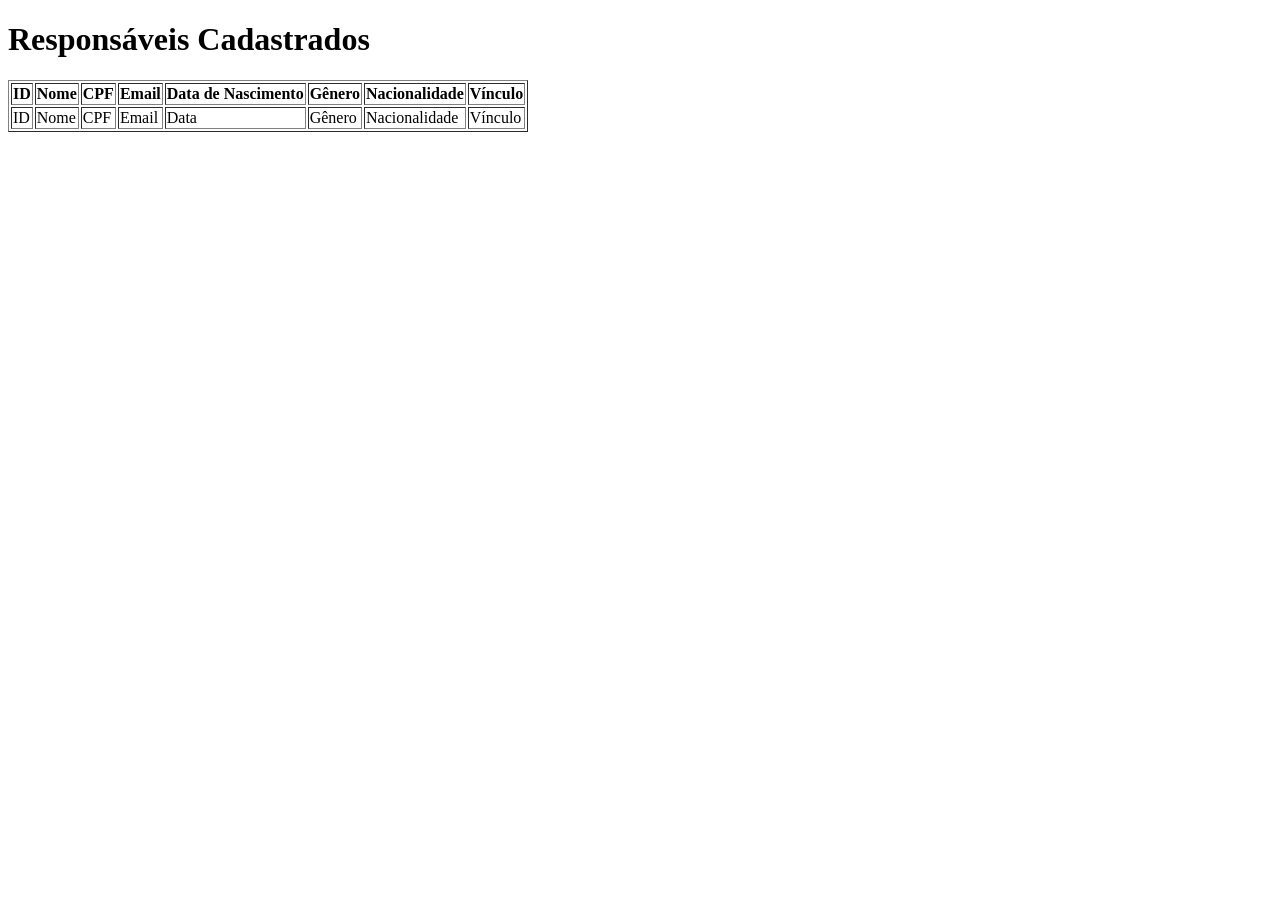
<file: tea/src/main/resources/templates/index.html>
<!DOCTYPE html>
<html xmlns:th="http://www.thymeleaf.org">
<head>
    <meta charset="UTF-8">
    <title>Lista de Responsáveis</title>
</head>
<body>
<h1>Responsáveis Cadastrados</h1>

<table border="1">
    <thead>
    <tr>
        <th>ID</th>
        <th>Nome</th>
        <th>CPF</th>
        <th>Email</th>
        <th>Data de Nascimento</th>
        <th>Gênero</th>
        <th>Nacionalidade</th>
        <th>Vínculo</th>
    </tr>
    </thead>
    <tbody>
    <tr th:each="responsible : ${responsibles}">
        <td th:text="${responsible.id}">ID</td>
        <td th:text="${responsible.fullName}">Nome</td>
        <td th:text="${responsible.cpf}">CPF</td>
        <td th:text="${responsible.email}">Email</td>
        <td th:text="${responsible.dateBirth}">Data</td>
        <td th:text="${responsible.gender.gender}">Gênero</td>
        <td th:text="${responsible.nationality}">Nacionalidade</td>
        <td th:text="${responsible.bond}">Vínculo</td>
    </tr>
    </tbody>
</table>
</body>
</html>
</file>
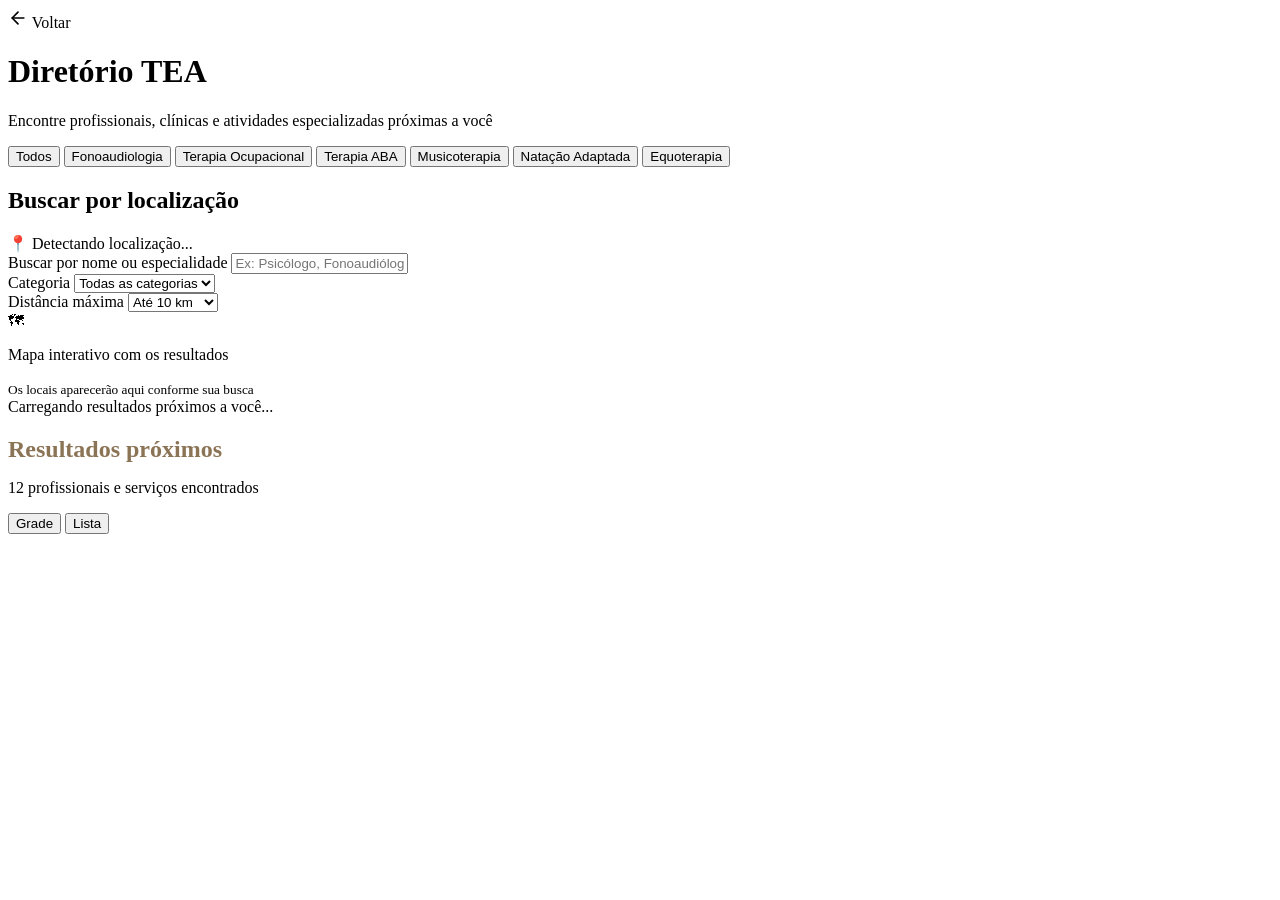
<file: demo/src/main/resources/templates/directory.html>
<!DOCTYPE html>
<html lang="pt-BR" xmlns:th="http://www.thymeleaf.org">
<head>
    <meta charset="UTF-8">
    <meta name="viewport" content="width=device-width, initial-scale=1.0">
    <title>Diretório TEA - Profissionais e Atividades</title>
    <link rel="icon" th:href="@{imgs/logo.svg}" type="image/svg+xml">
    <link href="https://fonts.googleapis.com/css2?family=Playfair+Display:wght@400;700&family=Crimson+Pro:wght@400;600;700&display=swap"
          rel="stylesheet">
    <link rel="stylesheet" th:href="@{/css/directory.css}">
    <script th:src="@{/js/directory.js}" defer></script>
</head>
<body>
    <a th:href="@{/responsible/portal}" class="btn-back">
        <svg xmlns="http://www.w3.org/2000/svg" width="20" height="20" viewBox="0 0 24 24" fill="none" stroke="currentColor" stroke-width="2" stroke-linecap="round" stroke-linejoin="round">
            <line x1="19" y1="12" x2="5" y2="12"></line>
            <polyline points="12 19 5 12 12 5"></polyline>
        </svg>
        <span>Voltar</span>
    </a>

<div class="container">
    <header>
        <h1>Diretório TEA</h1>
        <p class="subtitle">Encontre profissionais, clínicas e atividades especializadas próximas a você</p>

        <div class="category-pills">
            <button class="pill active" data-specialty="todos">Todos</button>
            <button class="pill" data-specialty="fonoaudiologia">Fonoaudiologia</button>
            <button class="pill" data-specialty="terapia-ocupacional">Terapia Ocupacional</button>
            <button class="pill" data-specialty="aba">Terapia ABA</button>
            <button class="pill" data-specialty="musicoterapia">Musicoterapia</button>
            <button class="pill" data-specialty="natacao">Natação Adaptada</button>
            <button class="pill" data-specialty="equoterapia">Equoterapia</button>
        </div>
    </header>

    <div class="search-section">
        <div class="search-header">
            <h2>Buscar por localização</h2>
            <span class="location-badge" id="userLocation">
                    📍 Detectando localização...
                </span>
        </div>

        <div class="filters">
            <div class="filter-group">
                <label for="searchInput">Buscar por nome ou especialidade</label>
                <input type="text" id="searchInput" placeholder="Ex: Psicólogo, Fonoaudiólogo, Terapia ABA...">
            </div>

            <div class="filter-group">
                <label for="categoryFilter">Categoria</label>
                <select id="categoryFilter">
                    <option value="">Todas as categorias</option>
                    <option value="profissional">Profissionais</option>
                    <option value="clinica">Clínicas</option>
                    <option value="atividade">Atividades</option>
                    <option value="escola">Escolas</option>
                </select>
            </div>

            <div class="filter-group">
                <label for="distanceFilter">Distância máxima</label>
                <select id="distanceFilter">
                    <option value="5">Até 5 km</option>
                    <option value="10" selected>Até 10 km</option>
                    <option value="20">Até 20 km</option>
                    <option value="50">Até 50 km</option>
                    <option value="100">Até 100 km</option>
                </select>
            </div>
        </div>


    </div>

    <div class="map-container" id="mapContainer">
        <div class="map-placeholder">
            🗺
            <p>Mapa interativo com os resultados</p>
            <small>Os locais aparecerão aqui conforme sua busca</small>
        </div>
    </div>

    <div class="loading" id="loading">
        Carregando resultados próximos a você...
    </div>

    <div class="results-section" id="resultsSection">
        <div class="results-header">
            <div>
                <h2 style="color: #8b7355; margin-bottom: 5px;">Resultados próximos</h2>
                <p class="results-count" id="resultsCount">12 profissionais e serviços encontrados</p>
            </div>
            <div class="view-toggle">
                <button class="view-btn active">Grade</button>
                <button class="view-btn">Lista</button>
            </div>
        </div>

        <div class="results-grid" id="resultsGrid">
            <!-- Resultados aqui em breve... -->
        </div>
    </div>
</div>

</body>
</html>
</file>
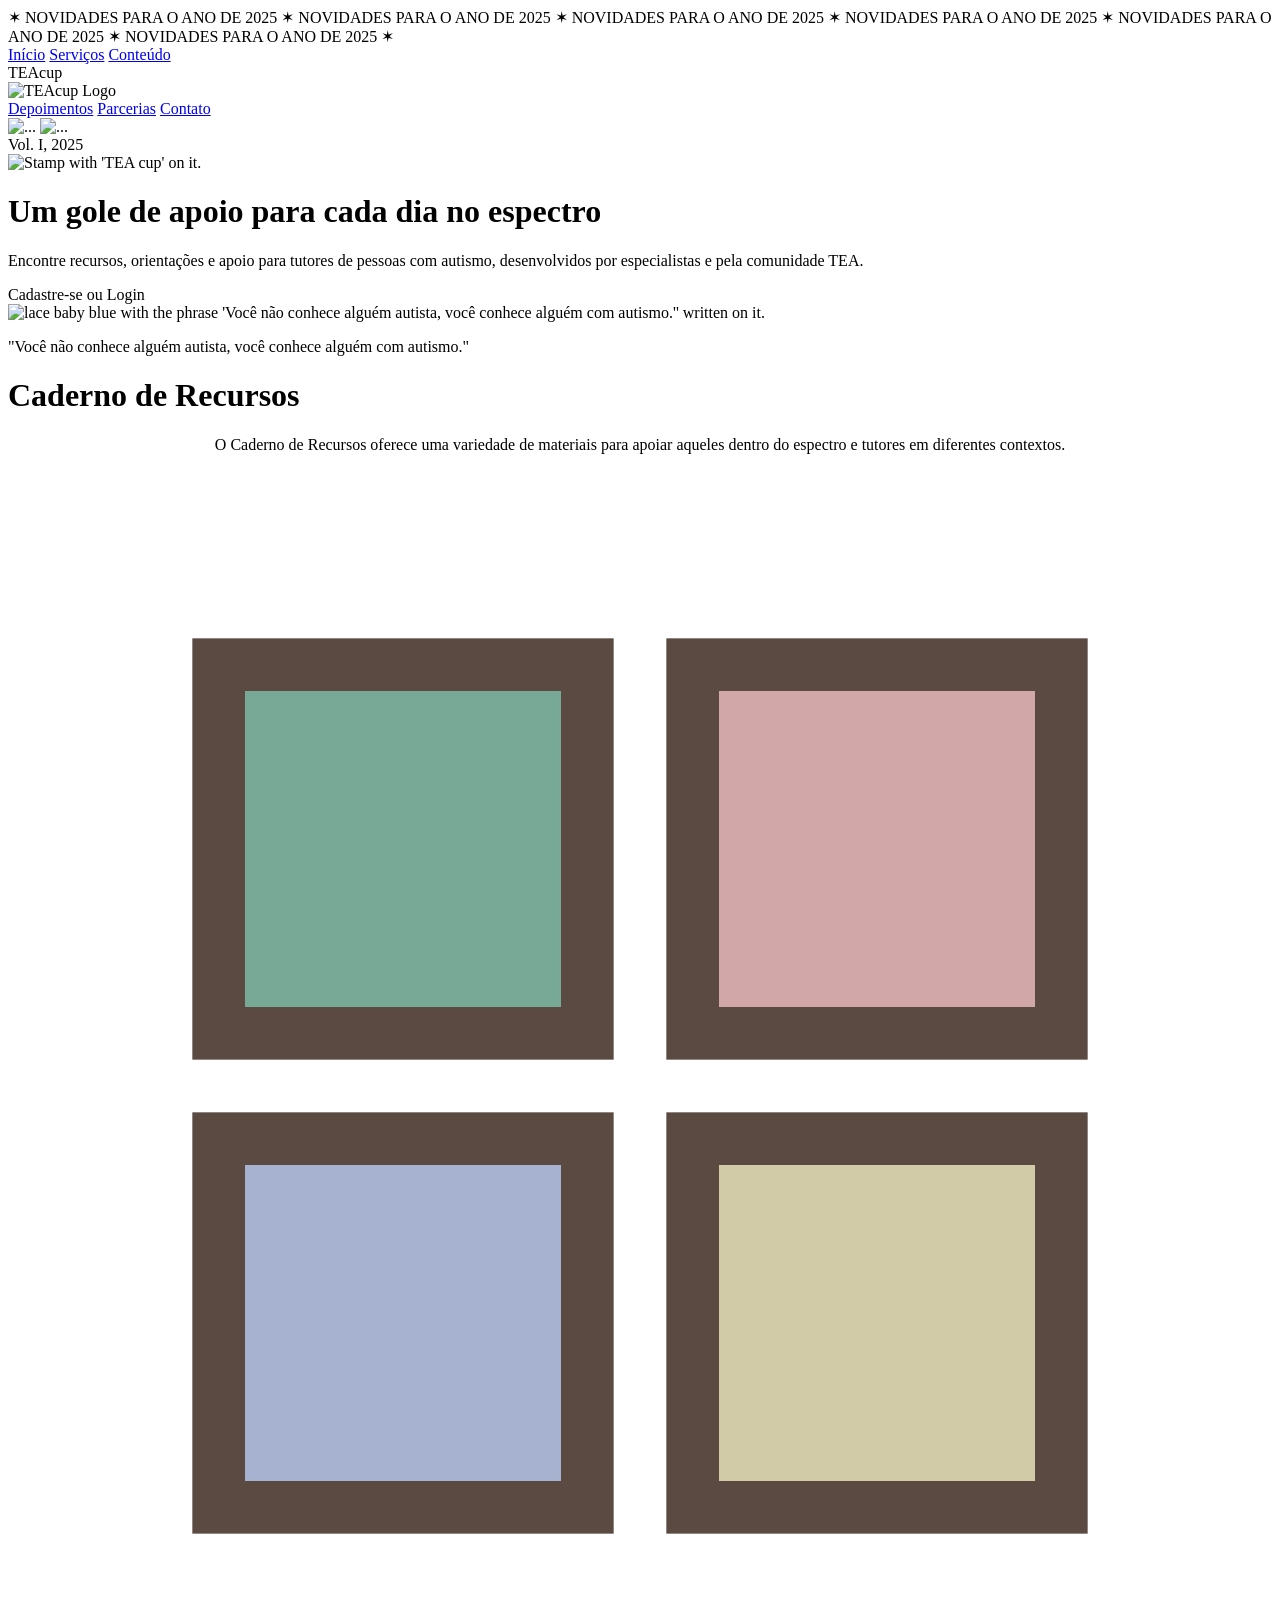
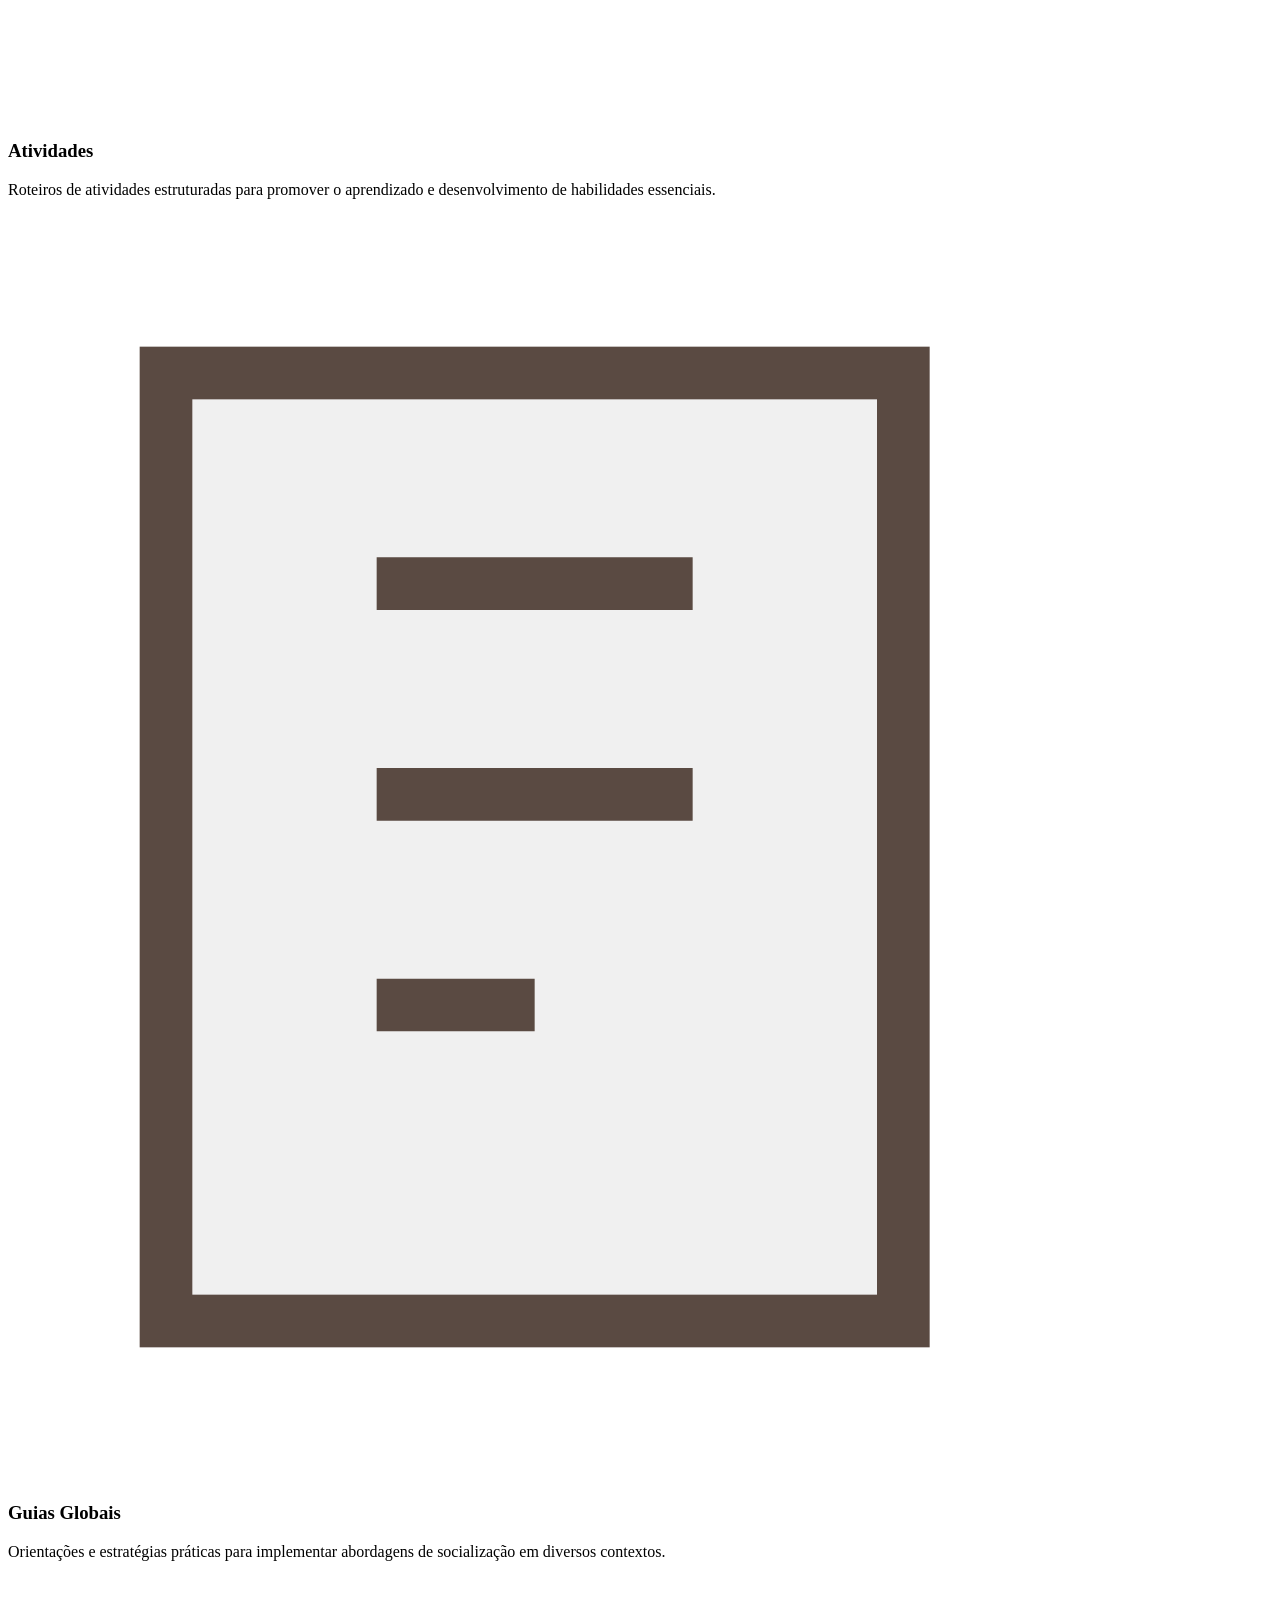
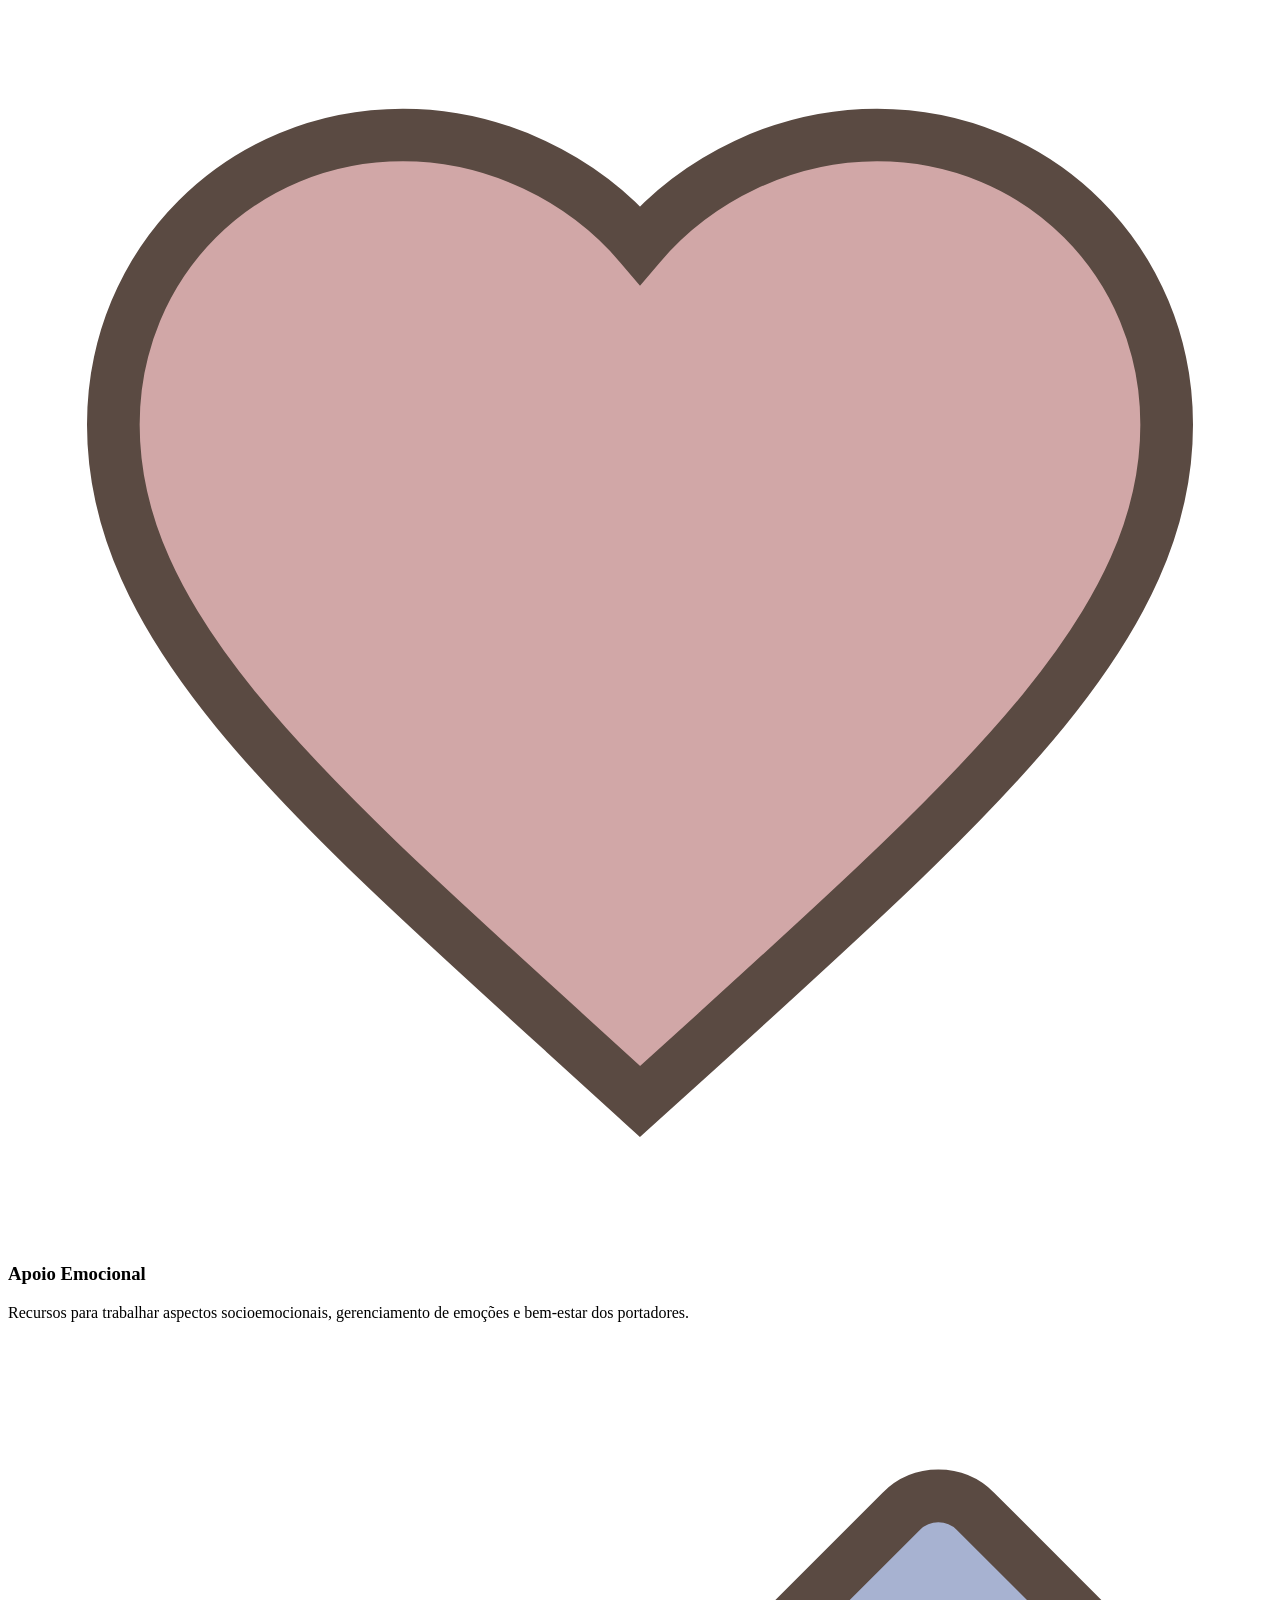
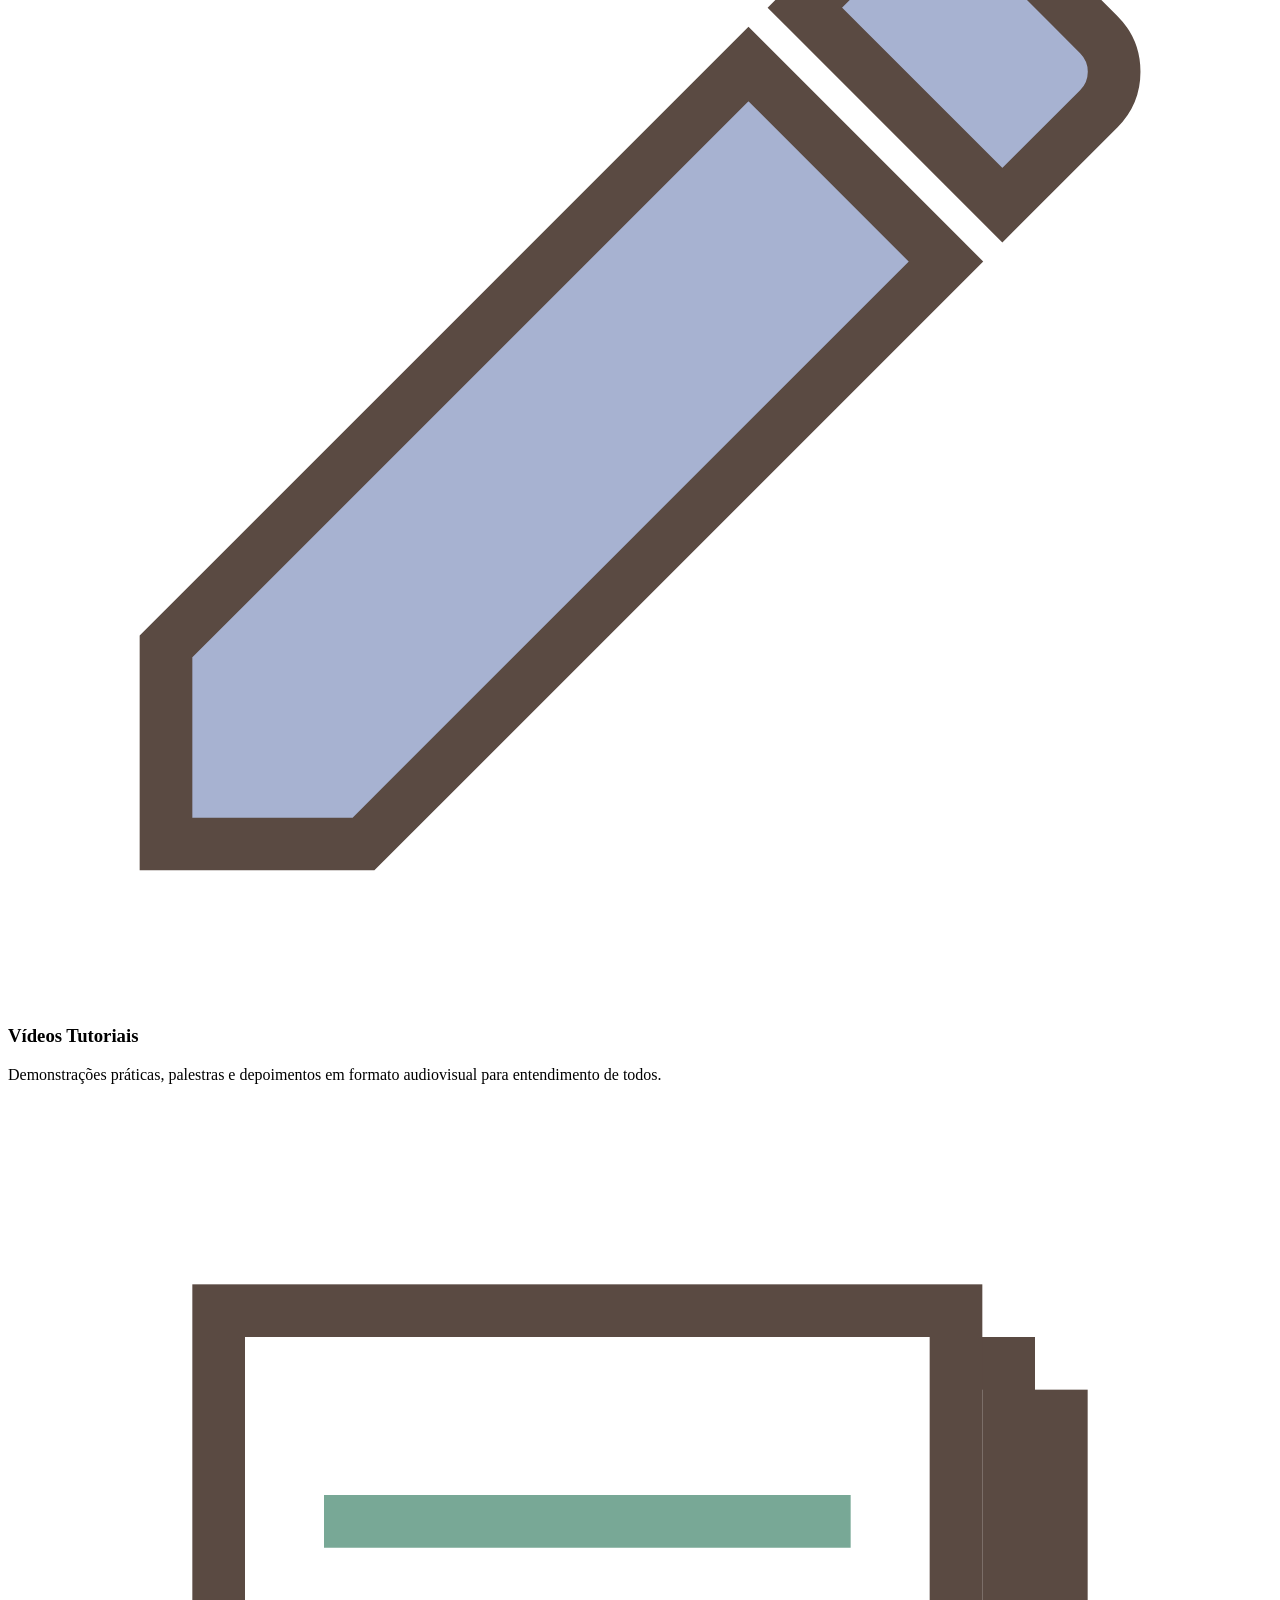
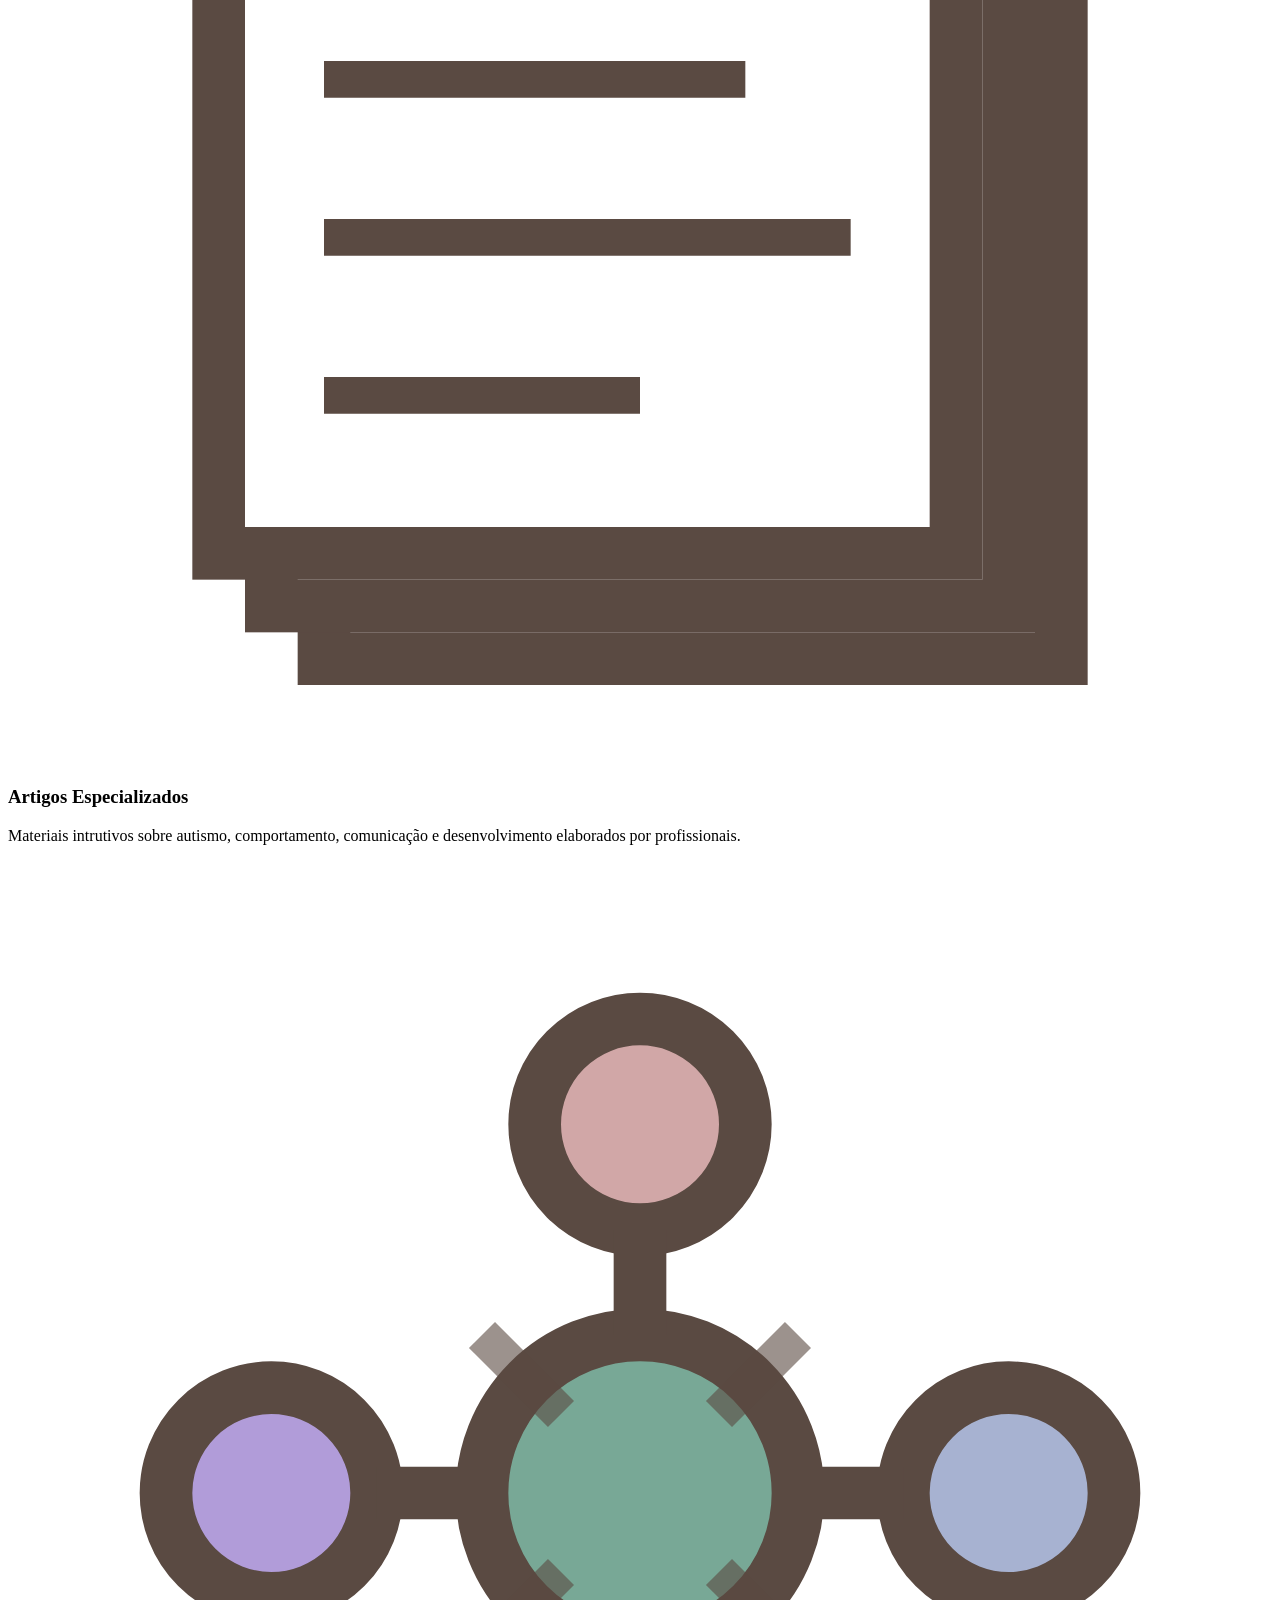
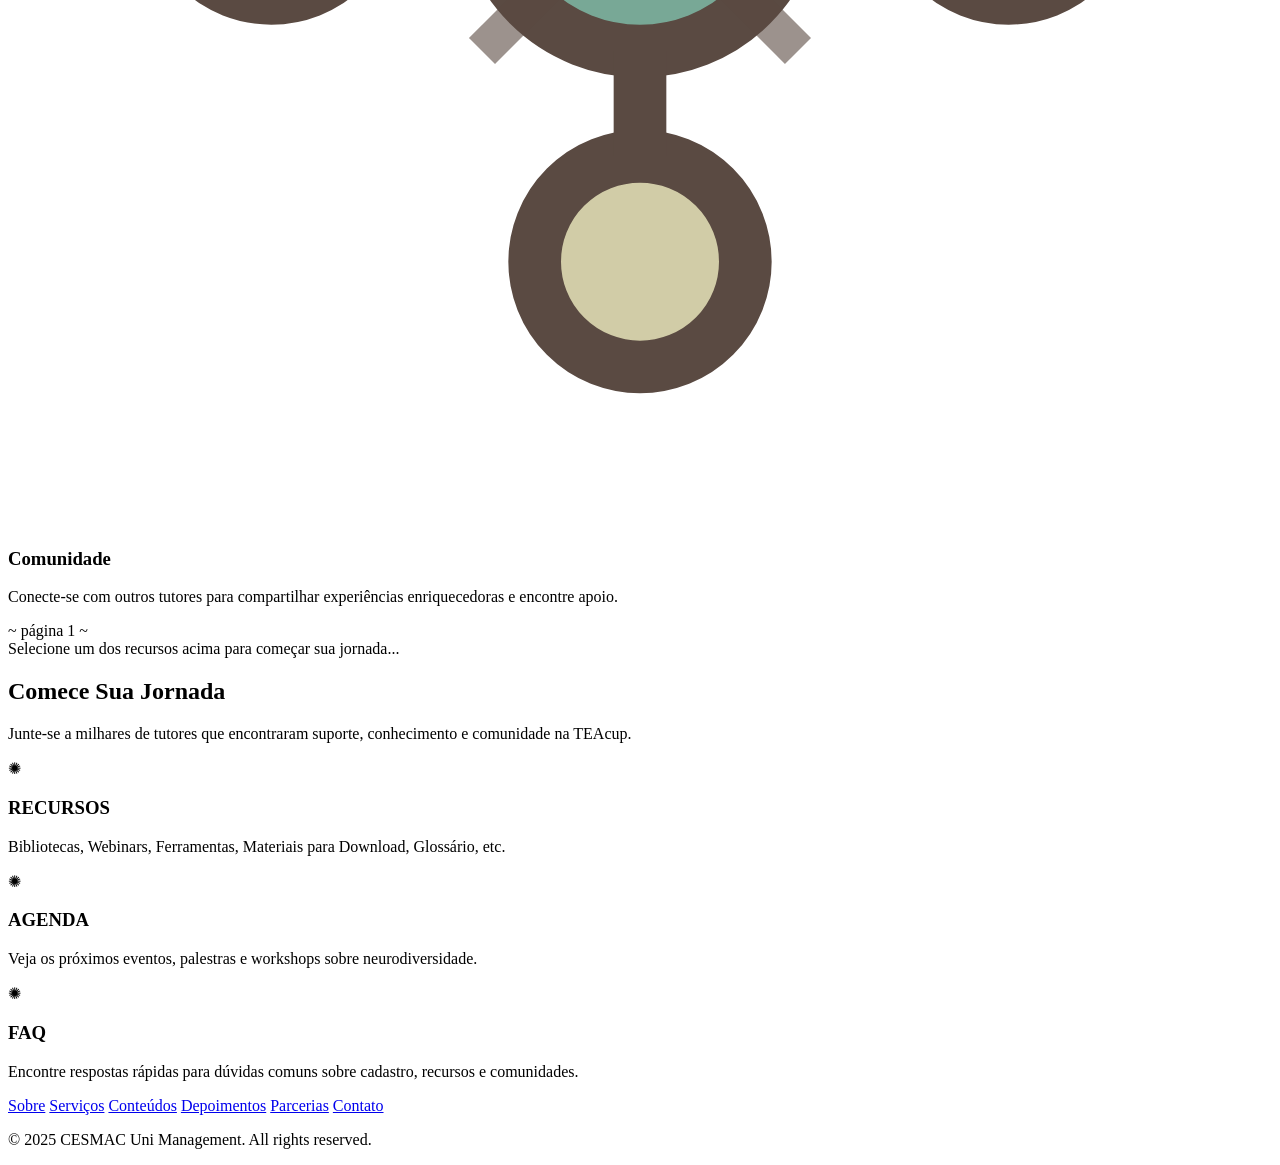
<file: demo/src/main/resources/templates/homepage.html>
<!DOCTYPE html>
<html lang="pt-br" xmlns:th="http://www.thymeleaf.org">
<head>
    <meta charset="UTF-8">
    <meta name="viewport" content="width=device-width, initial-scale=1.0">
    <link rel="icon" th:href="@{/imgs/logo.svg}" type="image/svg+xml">
    <link href="https://fonts.googleapis.com/css2?family=Playfair+Display:wght@400;700&family=Crimson+Pro:wght@400;600;700&display=swap"
          rel="stylesheet">
    <link rel="stylesheet" th:href="@{/css/homepage.css}">
    <title>TEAcup</title>

</head>
<body>
<div class="top-banner">
    <div class="banner-text">
        <span class="star">✶</span>
        <span class="banner-item">NOVIDADES PARA O ANO DE 2025</span>
        <span class="star">✶</span>
        <span class="banner-item">NOVIDADES PARA O ANO DE 2025</span>
        <span class="star">✶</span>
        <span class="banner-item">NOVIDADES PARA O ANO DE 2025</span>
        <span class="star">✶</span>
        <span class="banner-item">NOVIDADES PARA O ANO DE 2025</span>
        <span class="star">✶</span>
        <span class="banner-item">NOVIDADES PARA O ANO DE 2025</span>
        <span class="star">✶</span>
        <span class="banner-item">NOVIDADES PARA O ANO DE 2025</span>
        <span class="star">✶</span>
    </div>
</div>

<div class="header">

    <div class="nav">

        <nav class="nav">
            <a href="#" class="nav-item">Início</a>
            <a href="#" class="nav-item">Serviços</a>
            <a href="#" class="nav-item">Conteúdo</a>
        </nav>

        <div class="logo-container">
            <span class="logo">TEAcup</span>
            <div class="logo-icon">
                <img th:src="@{/imgs/logo.svg}" alt="TEAcup Logo" class="logo-svg">
            </div>
        </div>

        <nav class="nav">
            <a href="#" class="nav-item">Depoimentos</a>
            <a href="#" class="nav-item">Parcerias</a>
            <a href="#" class="nav-item">Contato</a>
        </nav>

    </div>
</div>

<img th:src="@{/imgs/group-image-1.png}" class="group-image-1" alt="...">
<img th:src="@{/imgs/group-image-2.png}" class="group-image-2" alt="...">


<!--CARDTOSIGNIN-->
<div class="vintage-container">
    <div class="paper-texture"></div>
    <div class="diary-date">Vol. I, 2025</div>
    <div class="stamp">
        <img th:src="@{/imgs/stamp.png}" alt="Stamp with 'TEA cup' on it.">
    </div>

    <div class="hero-section">
        <div class="content-container">
            <h1 class="vintage-title">Um gole de apoio para cada dia no espectro</h1>

            <p class="vintage-subtitle">
                Encontre recursos, orientações e apoio para tutores de pessoas com autismo,
                desenvolvidos por especialistas e pela comunidade TEA.
            </p>

            <a th:href="@{/tutor-cad}" class="button">Cadastre-se</a>
             ou
            <a th:href="@{/tutor-login}" class="button">Login</a>


        </div>

    </div>
</div>
</div>

<!--BABY BLUE LACE-->
<div class="lace">
    <img th:src="@{/imgs/faixa-renda.svg}"
         alt="lace baby blue with the phrase 'Você não conhece alguém autista, você conhece alguém com autismo.'' written on it.">

    <div class="quote-container">
        <p class="quote-text">"Você não conhece alguém autista, você conhece alguém com autismo."</p>
    </div>
</div>

<!--RESOURCE PAGE-->
<div class="page-container">
    <div class="elegant-detail"></div>
    <div class="title">
        <h1>Caderno de Recursos</h1>
        <div class="divider"></div>
    </div>

    <div class="subtitle" style="text-align: center;">
        O Caderno de Recursos oferece uma variedade de materiais para apoiar aqueles dentro do espectro e tutores em
        diferentes contextos.
    </div>

    <div class="resources">
        <div class="resource">
            <div class="icon-page-container">
                <svg class="icon" viewBox="0 0 24 24">
                    <rect x="4" y="4" width="7" height="7" fill="#78a896" stroke="#5a4a42" stroke-width="1"/>
                    <rect x="13" y="4" width="7" height="7" fill="#d1a7a7" stroke="#5a4a42" stroke-width="1"/>
                    <rect x="4" y="13" width="7" height="7" fill="#a7b2d1" stroke="#5a4a42" stroke-width="1"/>
                    <rect x="13" y="13" width="7" height="7" fill="#d1cca7" stroke="#5a4a42" stroke-width="1"/>
                </svg>
            </div>
            <h3 class="resource-title">Atividades</h3>
            <p class="resource-description">
                Roteiros de atividades estruturadas para promover o aprendizado e desenvolvimento de habilidades
                essenciais.
            </p>
        </div>

        <div class="resource">
            <div class="icon-page-container">
                <svg class="icon" viewBox="0 0 24 24">
                    <rect x="3" y="3" width="14" height="18" fill="#f0f0f0" stroke="#5a4a42" stroke-width="1"/>
                    <line x1="7" y1="7" x2="13" y2="7" stroke="#5a4a42" stroke-width="1"/>
                    <line x1="7" y1="11" x2="13" y2="11" stroke="#5a4a42" stroke-width="1"/>
                    <line x1="7" y1="15" x2="10" y2="15" stroke="#5a4a42" stroke-width="1"/>
                </svg>
            </div>
            <h3 class="resource-title">Guias Globais</h3>
            <p class="resource-description">
                Orientações e estratégias práticas para implementar abordagens de socialização em diversos contextos.
            </p>
        </div>

        <div class="resource">
            <div class="icon-page-container">
                <svg class="icon" viewBox="0 0 24 24">
                    <path d="M12 21.35l-1.45-1.32C5.4 15.36 2 12.28 2 8.5 2 5.42 4.42 3 7.5 3c1.74 0 3.41.81 4.5 2.09C13.09 3.81 14.76 3 16.5 3 19.58 3 22 5.42 22 8.5c0 3.78-3.4 6.86-8.55 11.54L12 21.35z"
                          fill="#d1a7a7" stroke="#5a4a42" stroke-width="1"/>
                </svg>
            </div>
            <h3 class="resource-title">Apoio Emocional</h3>
            <p class="resource-description">
                Recursos para trabalhar aspectos socioemocionais, gerenciamento de emoções e bem-estar dos portadores.
            </p>
        </div>

        <div class="resource">
            <div class="icon-page-container">
                <svg class="icon" viewBox="0 0 24 24">
                    <path d="M3 17.25V21h3.75L17.81 9.94l-3.75-3.75L3 17.25zM20.71 7.04c.39-.39.39-1.02 0-1.41l-2.34-2.34c-.39-.39-1.02-.39-1.41 0l-1.83 1.83 3.75 3.75 1.83-1.83z"
                          fill="#a7b2d1" stroke="#5a4a42" stroke-width="1"/>
                </svg>
            </div>
            <h3 class="resource-title">Vídeos Tutoriais</h3>
            <p class="resource-description">
                Demonstrações práticas, palestras e depoimentos em formato audiovisual para entendimento de todos.
            </p>
        </div>

        <div class="resource">
            <div class="icon-page-container">
                <svg class="icon" viewBox="0 0 24 24">
                    <rect x="6" y="6" width="14" height="16" fill="#e6e6e6" stroke="#5a4a42" stroke-width="1"/>
                    <rect x="5" y="5" width="14" height="16" fill="#f0f0f0" stroke="#5a4a42" stroke-width="1"/>
                    <rect x="4" y="4" width="14" height="16" fill="#ffffff" stroke="#5a4a42" stroke-width="1"/>
                    <line x1="6" y1="8" x2="16" y2="8" stroke="#78a896" stroke-width="1"/>
                    <line x1="6" y1="11" x2="14" y2="11" stroke="#5a4a42" stroke-width="0.7"/>
                    <line x1="6" y1="14" x2="16" y2="14" stroke="#5a4a42" stroke-width="0.7"/>
                    <line x1="6" y1="17" x2="12" y2="17" stroke="#5a4a42" stroke-width="0.7"/>
                </svg>
            </div>
            <h3 class="resource-title">Artigos Especializados</h3>
            <p class="resource-description">
                Materiais intrutivos sobre autismo, comportamento, comunicação e desenvolvimento elaborados por
                profissionais.
            </p>
        </div>

        <div class="resource">
            <div class="icon-page-container">
                <svg class="icon" viewBox="0 0 24 24">
                    <circle cx="12" cy="12" r="3" fill="#78a896" stroke="#5a4a42" stroke-width="1"/>
                    <circle cx="12" cy="5" r="2" fill="#d1a7a7" stroke="#5a4a42" stroke-width="1"/>
                    <line x1="12" y1="7" x2="12" y2="9" stroke="#5a4a42" stroke-width="1"/>
                    <circle cx="19" cy="12" r="2" fill="#a7b2d1" stroke="#5a4a42" stroke-width="1"/>
                    <line x1="17" y1="12" x2="15" y2="12" stroke="#5a4a42" stroke-width="1"/>
                    <circle cx="12" cy="19" r="2" fill="#d1cca7" stroke="#5a4a42" stroke-width="1"/>
                    <line x1="12" y1="17" x2="12" y2="15" stroke="#5a4a42" stroke-width="1"/>
                    <circle cx="5" cy="12" r="2" fill="#b19cd9" stroke="#5a4a42" stroke-width="1"/>
                    <line x1="7" y1="12" x2="9" y2="12" stroke="#5a4a42" stroke-width="1"/>
                    <line x1="10.5" y1="10.5" x2="9" y2="9" stroke="#5a4a42" stroke-width="0.7" stroke-opacity="0.6"/>
                    <line x1="13.5" y1="10.5" x2="15" y2="9" stroke="#5a4a42" stroke-width="0.7" stroke-opacity="0.6"/>
                    <line x1="10.5" y1="13.5" x2="9" y2="15" stroke="#5a4a42" stroke-width="0.7" stroke-opacity="0.6"/>
                    <line x1="13.5" y1="13.5" x2="15" y2="15" stroke="#5a4a42" stroke-width="0.7" stroke-opacity="0.6"/>
                </svg>
            </div>
            <h3 class="resource-title">Comunidade</h3>
            <p class="resource-description">
                Conecte-se com outros tutores para compartilhar experiências enriquecedoras e encontre apoio.
            </p>
        </div>
    </div>
    <div class="page-container-decoration">~ página 1 ~</div>
    <div class="guide-note">
        Selecione um dos recursos acima para começar sua jornada...
        <div class="paper-clip"></div>
    </div>
</div>

<!--FOOTER-->
<footer class="footer">

    <div class="vintage-pattern"></div>

    <div class="footer-container">
        <h2 class="footer-heading">Comece Sua Jornada</h2>
        <p class="footer-text">Junte-se a milhares de tutores que encontraram suporte, conhecimento e comunidade na
            TEAcup.</p>

        <div class="footer-services">
            <div class="service-box">
                <div class="decorative-star">
                    <span class="star-icon">✺</span>
                </div>
                <h3>RECURSOS</h3>
                <p>Bibliotecas, Webinars, Ferramentas, Materiais para Download, Glossário, etc.</p>
            </div>


            <div class="service-box">
                <div class="decorative-star">
                    <span class="star-icon">✺</span>
                </div>
                <h3>AGENDA</h3>
                <p>Veja os próximos eventos, palestras e workshops sobre neurodiversidade.</p>
            </div>

            <div class="service-box">
                <div class="decorative-star">
                    <span class="star-icon">✺</span>
                </div>
                <h3>FAQ</h3>
                <p>Encontre respostas rápidas para dúvidas comuns sobre cadastro, recursos e comunidades.</p>
            </div>
        </div>

        <div class="footer-bottom">
            <nav class="footer-nav">
                <a href="#">Sobre</a>
                <a href="#">Serviços</a>
                <a href="#">Conteúdos</a>
                <a href="#">Depoimentos</a>
                <a href="#">Parcerias</a>
                <a href="#">Contato</a>
            </nav>
            <p class="copyright">© 2025 CESMAC Uni Management. All rights reserved.</p>
        </div>
    </div>
</footer>


</body>
</html>
</file>
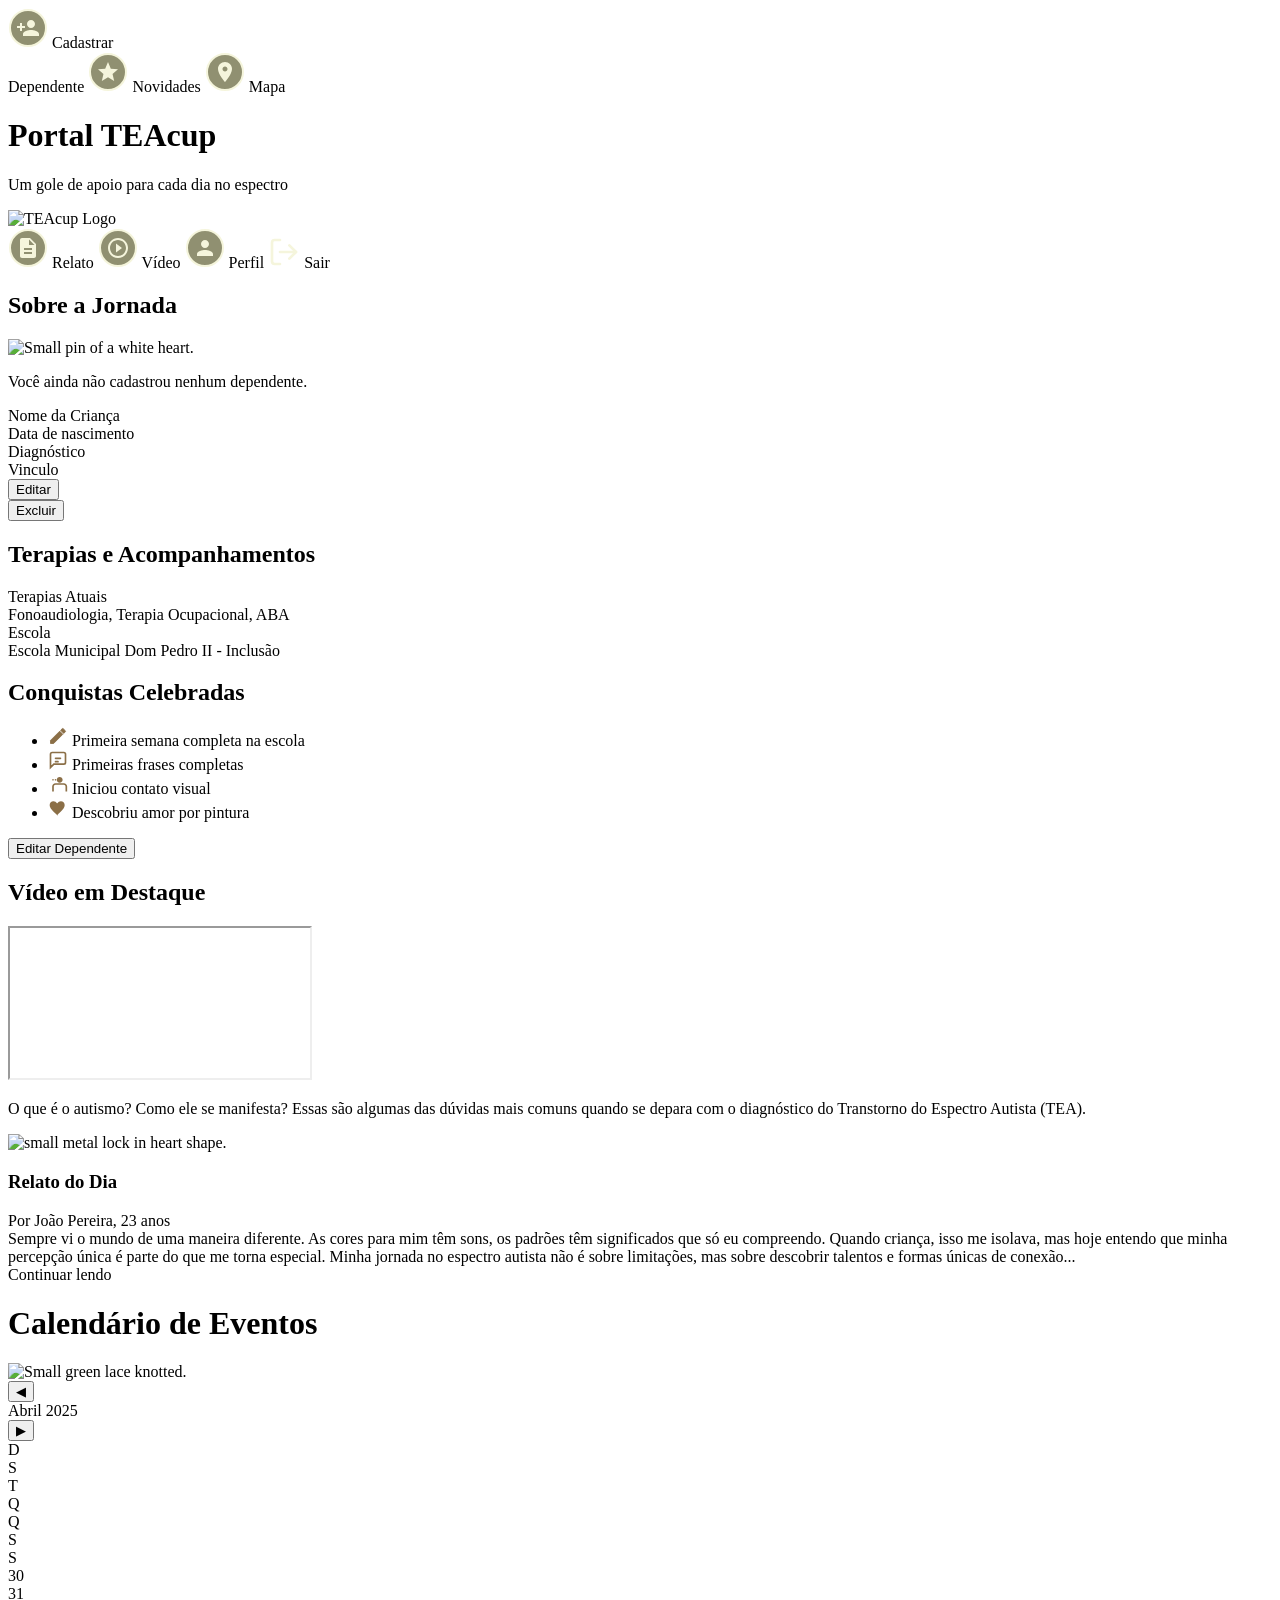
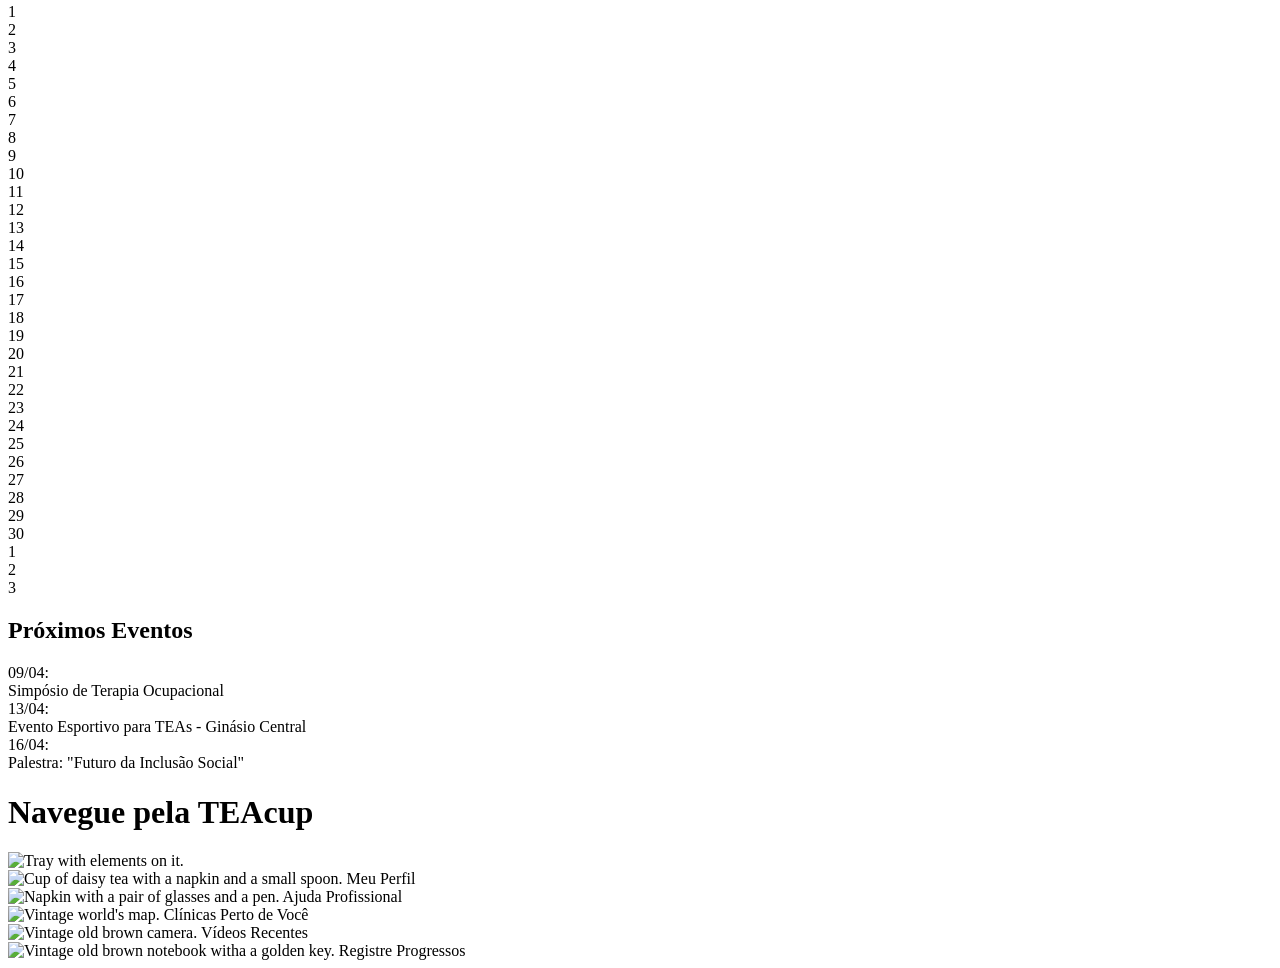
<file: demo/src/main/resources/templates/portal.html>
<!DOCTYPE html>
<html lang="pt-BR" xmlns:th="http://www.thymeleaf.org">
<head>
    <meta charset="UTF-8">
    <meta name="viewport" content="width=device-width, initial-scale=1.0">
    <link rel="icon" th:href="@{/imgs/logo.svg}" type="image/svg+xml">
    <link href="https://fonts.googleapis.com/css2?family=Playfair+Display:wght@400;700&family=Crimson+Pro:wght@400;600;700&display=swap"
          rel="stylesheet">
    <title>Portal TEAcup</title>
    <link rel="stylesheet" th:href="@{/css/portal.css}">
</head>
<body>
<header class="banner">
    <div class="header-content">
        <nav class="nav-left">
            <a th:href="@{/dependent/tea-cad}" class="nav-item">
                <svg xmlns="http://www.w3.org/2000/svg" width="40" height="40" viewBox="0 0 40 40">
                    <circle cx="20" cy="20" r="18" fill="#909071"/>
                    <circle cx="20" cy="20" r="18" fill="none" stroke="#F5F5DC" stroke-width="2"/>
                    <g transform="translate(8, 8)">
                        <path d="M15 12c2.21 0 4-1.79 4-4s-1.79-4-4-4-4 1.79-4 4 1.79 4 4 4zm-9-2V7H4v3H1v2h3v3h2v-3h3v-2H6zm9 4c-2.67 0-8 1.34-8 4v2h16v-2c0-2.66-5.33-4-8-4z" fill="#F5F5DC"/>
                    </g>
                </svg>
                <span>Cadastrar<br>Dependente</span>
            </a>

            <a th:href="@{/responsible/news}" class="nav-item">
                <svg xmlns="http://www.w3.org/2000/svg" width="40" height="40" viewBox="0 0 40 40">
                    <circle cx="20" cy="20" r="18" fill="#909071"/>
                    <circle cx="20" cy="20" r="18" fill="none" stroke="#F5F5DC" stroke-width="2"/>
                    <g transform="translate(8, 8)">
                        <path d="M12 17.27L18.18 21l-1.64-7.03L22 9.24l-7.19-.61L12 2 9.19 8.63 2 9.24l5.46 4.73L5.82 21z" fill="#F5F5DC"/>
                    </g>
                </svg>
                <span>Novidades</span>
            </a>

            <a th:href="@{/responsible/directory}" class="nav-item">
                <svg xmlns="http://www.w3.org/2000/svg" width="40" height="40" viewBox="0 0 40 40">
                    <circle cx="20" cy="20" r="18" fill="#909071"/>
                    <circle cx="20" cy="20" r="18" fill="none" stroke="#F5F5DC" stroke-width="2"/>
                    <g transform="translate(8, 8)">
                        <path d="M12 2C8.13 2 5 5.13 5 9c0 5.25 7 13 7 13s7-7.75 7-13c0-3.87-3.13-7-7-7zm0 9.5c-1.38 0-2.5-1.12-2.5-2.5s1.12-2.5 2.5-2.5 2.5 1.12 2.5 2.5-1.12 2.5-2.5 2.5z" fill="#F5F5DC"/>
                    </g>
                </svg>
                <span>Mapa</span>
            </a>


        </nav>

        <div class="logo-container">
            <h1>Portal TEAcup</h1>
            <p>Um gole de apoio para cada dia no espectro</p>
            <div class="logo-icon">
                <img th:src="@{/imgs/logo.svg}" alt="TEAcup Logo" class="logo-svg">
            </div>
        </div>

        <nav class="nav-right">
            <a th:href="@{/responsible/story}" class="nav-item">
                <svg xmlns="http://www.w3.org/2000/svg" width="40" height="40" viewBox="0 0 40 40">
                    <circle cx="20" cy="20" r="18" fill="#909071"/>
                    <circle cx="20" cy="20" r="18" fill="none" stroke="#F5F5DC" stroke-width="2"/>
                    <g transform="translate(8, 8)">
                        <path d="M14 2H6c-1.1 0-2 .9-2 2v16c0 1.1.9 2 2 2h12c1.1 0 2-.9 2-2V8l-6-6zm2 16H8v-2h8v2zm0-4H8v-2h8v2zm-3-5V3.5L18.5 9H13z" fill="#F5F5DC"/>
                    </g>
                </svg>
                <span>Relato</span>
            </a>

            <a th:href="@{/responsible/video}" class="nav-item">
                <svg xmlns="http://www.w3.org/2000/svg" width="40" height="40" viewBox="0 0 40 40">
                    <circle cx="20" cy="20" r="18" fill="#909071"/>
                    <circle cx="20" cy="20" r="18" fill="none" stroke="#F5F5DC" stroke-width="2"/>
                    <g transform="translate(8, 8)">
                        <path d="M10 16.5l6-4.5-6-4.5v9zM12 2C6.48 2 2 6.48 2 12s4.48 10 10 10 10-4.48 10-10S17.52 2 12 2zm0 18c-4.41 0-8-3.59-8-8s3.59-8 8-8 8 3.59 8 8-3.59 8-8 8z" fill="#F5F5DC"/>
                    </g>
                </svg>
                <span>Vídeo</span>
            </a>
            <a th:href="@{/responsible/profile}" class="nav-item">
                <svg xmlns="http://www.w3.org/2000/svg" width="40" height="40" viewBox="0 0 40 40">
                    <circle cx="20" cy="20" r="18" fill="#909071"/>
                    <circle cx="20" cy="20" r="18" fill="none" stroke="#F5F5DC" stroke-width="2"/>
                    <g transform="translate(8, 8)">
                        <path d="M12 12c2.21 0 4-1.79 4-4s-1.79-4-4-4-4 1.79-4 4 1.79 4 4 4zm0 2c-2.67 0-8 1.34-8 4v2h16v-2c0-2.66-5.33-4-8-4z" fill="#F5F5DC"/>
                    </g>
                </svg>
                <span>Perfil</span>
            </a>

            <a th:href="@{/logout}" class="logout-btn" title="Sair">
                <svg xmlns="http://www.w3.org/2000/svg" width="32" height="32" viewBox="0 0 24 24" fill="none" stroke="#F5F5DC" stroke-width="2" stroke-linecap="round" stroke-linejoin="round">
                    <path d="M9 21H5a2 2 0 0 1-2-2V5a2 2 0 0 1 2-2h4"></path>
                    <polyline points="16 17 21 12 16 7"></polyline>
                    <line x1="21" y1="12" x2="9" y2="12"></line>
                </svg>
                <span>Sair</span>
            </a>

        </nav>
    </div>
</header>


<div class="container">
    <div class="main-content">
        <div class="left-column">
            <div class="card card-dependents">
                <h2>Sobre a Jornada</h2>

                <div class="dependent-info" th:if="${dependents.isEmpty()}">
                    <img th:src="@{/imgs/white-heart.webp}" class="white-heart" alt="Small pin of a white heart.">
                    <p>Você ainda não cadastrou nenhum dependente.</p>
                </div>

                <div class="dependent-info" th:if="${!dependents.isEmpty()}">

                    <div class="dependent-info" th:each="dependent : ${dependents}">

                        <div class="info-row">

                            <div class="info-item">
                                <div class="info-label">Nome da Criança</div>
                                <div class="info-value" th:text="${dependent.fullName}"></div>
                            </div>
                            <div class="info-item">
                                <div class="info-label">Data de nascimento</div>
                                <div class="info-value" th:text="${#temporals.format(dependent.birthDate, 'dd/MM/yyyy')}"></div>
                            </div>
                        </div>

                        <div class="info-row">
                            <div class="info-item">
                                <div class="info-label">Diagnóstico</div>
                                <div class="info-value" th:text="${dependent.supportLevels.suportLevels}"></div>
                            </div>

                            <div class="info-item">
                                <div class="info-label">Vinculo</div>
                                <div class="info-value" th:text="${dependent.bondNature.bond}"></div>
                            </div>
                        </div>

                        <div class="dependent-actions">
                            <div>
                                <a th:href="@{/dependent/edit/{id}(id=${dependent.id})}">
                                    <button type="button" class="">Editar</button>
                                </a>
                            </div>

                            <div>
                                <a th:href="@{/dependent/delete/{id}(id=${dependent.id})}">
                                    <button type="button" class="delete-btn">Excluir</button>
                                </a>
                            </div>
                        </div>
                    </div>
                </div>

                <h2 class="section-title">Terapias e Acompanhamentos</h2>

                <div class="therapy-info">
                    <div class="info-item full-width">
                        <div class="info-label">Terapias Atuais</div>
                        <div class="info-value">Fonoaudiologia, Terapia Ocupacional, ABA</div>
                    </div>

                    <div class="info-item full-width">
                        <div class="info-label">Escola</div>
                        <div class="info-value">Escola Municipal Dom Pedro II - Inclusão</div>
                    </div>

                    <div class="info-section">
                        <h2 class="section-title">Conquistas Celebradas</h2>
                        <ul class="achievements">
                            <li class="achievement-item">
                            <span class="achievement-icon">
                                <svg viewBox="0 0 24 24" fill="none" xmlns="http://www.w3.org/2000/svg"
                                     style="width: 20px; height: 20px;">
                                    <path d="M3 17.25V21h3.75L17.81 9.94l-3.75-3.75L3 17.25z" fill="#8b6f47"
                                          stroke="#8b6f47" stroke-width="1" stroke-linejoin="round"/>
                                    <path d="M20.71 7.04a1 1 0 0 0 0-1.41L18.37 3.3a1 1 0 0 0-1.41 0l-1.83 1.83 3.75 3.75 1.83-1.84z"
                                          fill="#8b6f47" stroke="#8b6f47" stroke-width="1" stroke-linejoin="round"/>
                                </svg>

                            </span>
                                <span class="achievement-text">Primeira semana completa na escola</span>
                            </li>
                            <li class="achievement-item">
                            <span class="achievement-icon">
                                <svg viewBox="0 0 24 24" fill="none" xmlns="http://www.w3.org/2000/svg"
                                     style="width: 20px; height: 20px;">
                                    <path d="M21 15a2 2 0 0 1-2 2H7l-4 4V5a2 2 0 0 1 2-2h14a2 2 0 0 1 2 2z"
                                          stroke="#8b6f47" stroke-width="2" fill="white"/>
                                    <line x1="9" y1="10" x2="15" y2="10" stroke="#8b6f47" stroke-width="2"
                                          stroke-linecap="round"/>
                                    <line x1="9" y1="14" x2="12" y2="14" stroke="#8b6f47" stroke-width="2"
                                          stroke-linecap="round"/>
                                </svg>
                            </span>
                                <span class="achievement-text">Primeiras frases completas</span>
                            </li>
                            <li class="achievement-item">
                            <span class="achievement-icon">
                                <svg viewBox="0 0 24 24" fill="none" xmlns="http://www.w3.org/2000/svg"
                                     style="width: 20px; height: 20px;">
                                    <path d="M17.5 7c0-2-1.5-3.5-3.5-3.5S10.5 5 10.5 7s1.5 3.5 3.5 3.5S17.5 9 17.5 7z"
                                          fill="#8b6f47"/>
                                    <path d="M9 11c-2.2 0-4 1.8-4 4v6h2v-6c0-1.1.9-2 2-2h10c1.1 0 2 .9 2 2v6h2v-6c0-2.2-1.8-4-4-4H9z"
                                          fill="#8b6f47"/>
                                    <path d="M5 7c0 .6.4 1 1 1s1-.4 1-1-.4-1-1-1-1 .4-1 1zm3 0c0 .6.4 1 1 1s1-.4 1-1-.4-1-1-1-1 .4-1 1z"
                                          fill="#8b6f47"/>
                                </svg>
                            </span>
                                <span class="achievement-text">Iniciou contato visual</span>
                            </li>
                            <li class="achievement-item">
                            <span class="achievement-icon">
                                <svg viewBox="0 0 24 24" fill="#8b6f47" xmlns="http://www.w3.org/2000/svg"
                                     style="width: 20px; height: 20px;">
                                    <path d="M12 21.35l-1.45-1.32C5.4 15.36 2 12.28 2 8.5
                                        2 6 4 4 6.5 4c1.74 0 3.41 1.01 4.22 2.44h.56C12.09 5.01
                                        13.76 4 15.5 4 18 4 20 6 20 8.5c0 3.78-3.4 6.86-8.55
                                        11.54L12 21.35z"/>
                                </svg>

                            </span>
                                <span class="achievement-text">Descobriu amor por pintura</span>
                            </li>
                        </ul>

                        <button class="btn btn-primary">Editar Dependente</button>
                    </div>

                </div>
            </div>

            <div class="card card-video">
                <h2>Vídeo em Destaque</h2>
                <div class="video-container">
                    <iframe
                            src="https://www.youtube.com/embed/y-_Ly5Tqggc"
                            title="O que é autismo?"
                            allowfullscreen
                    ></iframe>
                </div>
                <p>O que é o autismo? Como ele se manifesta? Essas são algumas das dúvidas mais comuns quando se depara com o diagnóstico do Transtorno do Espectro Autista (TEA).</p>
            </div>
        </div>

        <div class="right-column">
            <div class="card story-card">
                <img th:src="@{/imgs/lock.webp}" class="lock" alt="small metal lock in heart shape.">
                <div class="vintage-border"></div>
                <div class="corner-ornament top-left"></div>
                <div class="corner-ornament top-right"></div>
                <div class="corner-ornament bottom-left"></div>
                <div class="corner-ornament bottom-right"></div>

                <h3 class="story-title">Relato do Dia</h3>

                <div class="story-author">Por João Pereira, 23 anos</div>

                <div class="story-content">
                    Sempre vi o mundo de uma maneira diferente. As cores para mim têm sons, os padrões têm significados
                    que só eu compreendo. Quando criança, isso me isolava, mas hoje entendo que minha percepção única é
                    parte do que me torna especial. Minha jornada no espectro autista não é sobre limitações, mas sobre
                    descobrir talentos e formas únicas de conexão...
                </div>
                <a th:href="@{/responsible/story}" id = "read-more" class="nav-item">Continuar lendo</a>
            </div>


            <div class="card card-calendar">
                <div class="calendar-container">
                    <h1>Calendário de Eventos</h1>
                    <img th:src="@{/imgs/lace.webp}" class="lace" alt="Small green lace knotted.">

                    <div class="calendar-header">
                        <button class="nav-btn">&#9664;</button>
                        <div class="month-year">Abril 2025</div>
                        <button class="nav-btn">&#9654;</button>
                    </div>

                    <div class="weekdays">
                        <div>D</div>
                        <div>S</div>
                        <div>T</div>
                        <div>Q</div>
                        <div>Q</div>
                        <div>S</div>
                        <div>S</div>
                    </div>

                    <div class="days">
                        <div class="day empty">30</div>
                        <div class="day empty">31</div>
                        <div class="day">1</div>
                        <div class="day">2</div>
                        <div class="day">3</div>
                        <div class="day">4</div>
                        <div class="day">5</div>

                        <div class="day">6</div>
                        <div class="day">7</div>
                        <div class="day">8</div>
                        <div class="day event-day today">9</div>
                        <div class="day">10</div>
                        <div class="day">11</div>
                        <div class="day">12</div>

                        <div class="day event-day">13</div>
                        <div class="day">14</div>
                        <div class="day">15</div>
                        <div class="day event-day">16</div>
                        <div class="day">17</div>
                        <div class="day">18</div>
                        <div class="day">19</div>

                        <div class="day">20</div>
                        <div class="day">21</div>
                        <div class="day">22</div>
                        <div class="day">23</div>
                        <div class="day">24</div>
                        <div class="day">25</div>
                        <div class="day">26</div>

                        <div class="day">27</div>
                        <div class="day">28</div>
                        <div class="day">29</div>
                        <div class="day">30</div>
                        <div class="day empty">1</div>
                        <div class="day empty">2</div>
                        <div class="day empty">3</div>
                    </div>
                </div>


                <div class="events-list">
                    <h2>Próximos Eventos</h2>

                    <div class="event-item">
                        <div class="event-date">09/04:</div>
                        <div class="event-title">Simpósio de Terapia Ocupacional</div>
                    </div>

                    <div class="event-item">
                        <div class="event-date">13/04:</div>
                        <div class="event-title">Evento Esportivo para TEAs - Ginásio Central</div>
                    </div>

                    <div class="event-item">
                        <div class="event-date">16/04:</div>
                        <div class="event-title">Palestra: "Futuro da Inclusão Social"</div>
                    </div>
                </div>
            </div>
        </div>
    </div>
</div>
<div class="title-tray">
    <h1>Navegue pela TEAcup</h1>
</div>
<div class="tray-container">
    <img th:src="@{/imgs/tray-collection.png}" class="tray" alt="Tray with elements on it.">

    <div class="tea-main-container">
        <img th:src="@{/imgs/tea-main.png}" class="tea-main" alt="Cup of daisy tea with a napkin and a small spoon.">
        <span class="tea-main-tooltip">Meu Perfil</span>
    </div>

    <div class="glasses-container">
        <img th:src="@{/imgs/glasses.png}" class="glasses" alt="Napkin with a pair of glasses and a pen.">
        <span class="glasses-tooltip">Ajuda Profissional</span>
    </div>

    <div class="map-container">
        <img th:src="@{/imgs/map.png}" class="map" alt="Vintage world's map.">
        <span class="map-tooltip">Clínicas Perto de Você</span>
    </div>

    <div class="camera-container">
        <img th:src="@{/imgs/camera.png}" class="camera" alt="Vintage old brown camera.">
        <span class="camera-tooltip">Vídeos Recentes</span>
    </div>

    <div class="note-container">
        <img th:src="@{/imgs/notebook.png}" class="note" alt="Vintage old brown notebook witha a golden key.">
        <span class="note-tooltip">Registre Progressos</span>
    </div>
</div>


</body>
</html>
</file>
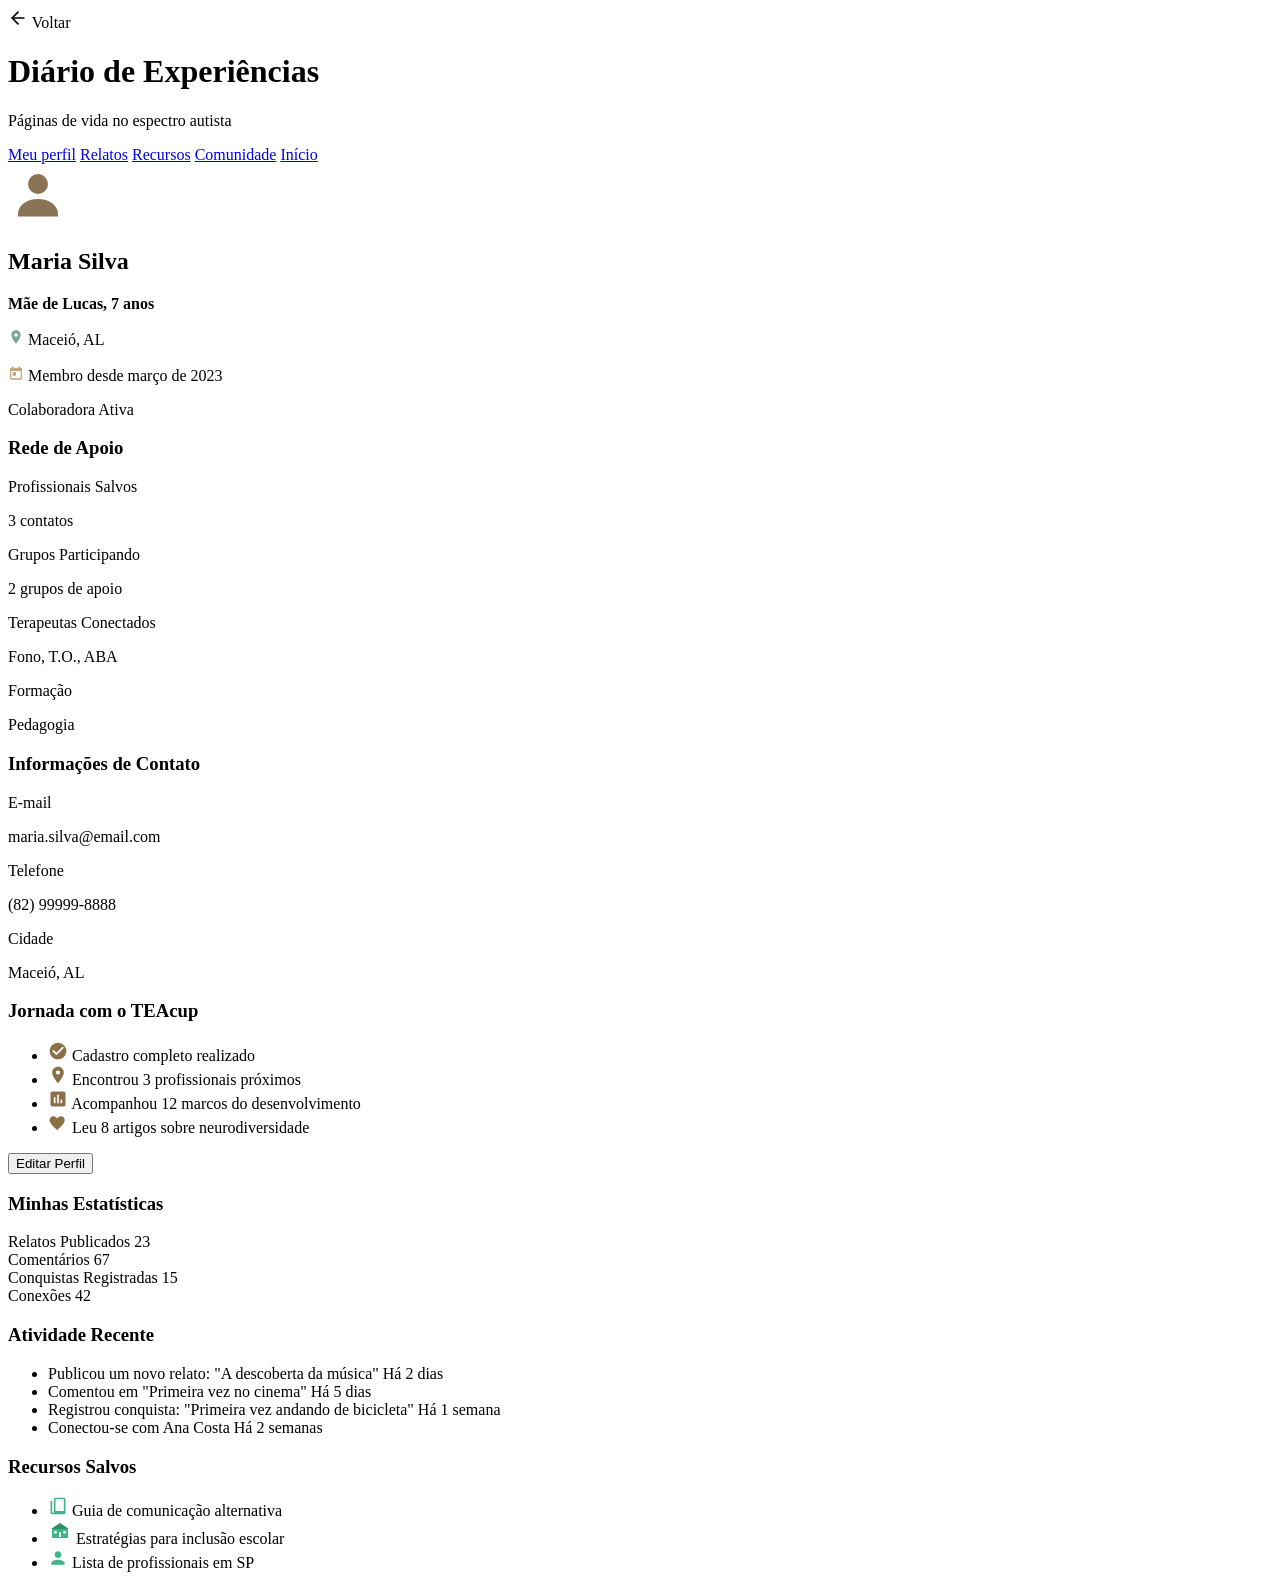
<file: demo/src/main/resources/templates/profile.html>
<!DOCTYPE html>
<html lang="pt-BR" xmlns:th="http://www.thymeleaf.org">
<head>
    <meta charset="UTF-8">
    <link rel="icon" th:href="@{/imgs/logo.svg}" type="image/svg+xml">
    <meta name="viewport" content="width=device-width, initial-scale=1.0">
    <link href="https://fonts.googleapis.com/css2?family=Playfair+Display:wght@400;700&family=Crimson+Pro:wght@400;600;700&display=swap"
          rel="stylesheet">
    <title>Meu Perfil</title>
    <link rel="stylesheet" th:href="@{/css/profile.css}">
</head>

<body>

<a th:href="@{/responsible/portal}" class="btn-back">
    <svg xmlns="http://www.w3.org/2000/svg" width="20" height="20" viewBox="0 0 24 24" fill="none" stroke="currentColor" stroke-width="2" stroke-linecap="round" stroke-linejoin="round">
        <line x1="19" y1="12" x2="5" y2="12"></line>
        <polyline points="12 19 5 12 12 5"></polyline>
    </svg>
    <span>Voltar</span>
</a>

<div class="container">
    <header class="header">
        <h1>Diário de Experiências</h1>
        <p class="subtitle">Páginas de vida no espectro autista</p>
        <nav class="nav-menu">
            <a href="#" class="nav-item active">Meu perfil</a>
            <a href="#" class="nav-item">Relatos</a>
            <a href="#" class="nav-item">Recursos</a>
            <a href="#" class="nav-item">Comunidade</a>
            <a href="#" class="nav-item">Início</a>
        </nav>
    </header>

    <div class="main-content">
        <div class="profile-section">
            <div class="profile-header">

                <div class="profile-photo">
                    <!-- Ícone de usuário -->
                    <svg viewBox="0 0 24 24" width="60" height="60" fill="#8b7355">
                        <circle cx="12" cy="8" r="4"/>
                        <path d="M4 20c0-3.5 3.5-6 8-6s8 2.5 8 6v1H4v-1z"/>
                    </svg>
                </div>

                <div class="profile-info">
                    <h2>Maria Silva</h2>
                    <p><strong>Mãe de Lucas, 7 anos</strong></p>

                    <p>
                        <svg class="icon" viewBox="0 0 24 24" width="16" height="16" fill="#78a896">
                            <path d="M12 2C8.1 2 5 5.1 5 9c0 5.2 7 13 7 13s7-7.8 7-13c0-3.9-3.1-7-7-7zm0 9.5c-1.4 0-2.5-1.1-2.5-2.5S10.6 6.5 12 6.5s2.5 1.1 2.5 2.5S13.4 11.5 12 11.5z"/>
                        </svg>
                        Maceió, AL
                    </p>

                    <p>
                        <svg class="icon" viewBox="0 0 24 24" width="16" height="16" fill="#c4a57b">
                            <path
                                    d="M19 4h-1V2h-2v2H8V2H6v2H5c-1.1 0-2 .9-2
                                      2v14c0 1.1.9 2 2 2h14c1.1
                                      0 2-.9 2-2V6c0-1.1-.9-2-2-2zm0
                                      16H5V9h14v11zM7 11h5v5H7z"/>
                        </svg>
                        Membro desde março de 2023
                    </p>

                    <span class="profile-badge">Colaboradora Ativa</span>
                </div>
            </div>

            <div class="info-section">
                <h3>Rede de Apoio</h3>
                <div class="info-grid">
                    <div class="info-item">
                        <label>Profissionais Salvos</label>
                        <p>3 contatos</p>
                    </div>
                    <div class="info-item">
                        <label>Grupos Participando</label>
                        <p>2 grupos de apoio</p>
                    </div>
                    <div class="info-item">
                        <label>Terapeutas Conectados</label>
                        <p>Fono, T.O., ABA</p>
                    </div>
                    <div class="info-item">
                        <label>Formação</label>
                        <p>Pedagogia</p>
                    </div>
                </div>
            </div>
            <div class="info-section">
                <h3>Informações de Contato</h3>
                <div class="info-item" style="margin-bottom: 10px;">
                    <label>E-mail</label>
                    <p>maria.silva@email.com</p>
                </div>
                <div class="info-item" style="margin-bottom: 10px;">
                    <label>Telefone</label>
                    <p>(82) 99999-8888</p>
                </div>
                <div class="info-item">
                    <label>Cidade</label>
                    <p>Maceió, AL</p>
                </div>
            </div>

            <div class="info-section">
                <h3>Jornada com o TEAcup</h3>
                <ul class="achievements">
                    <li class="achievement-item">
            <span class="achievement-icon">
                <svg viewBox="0 0 24 24" fill="none" xmlns="http://www.w3.org/2000/svg"
                     style="width: 20px; height: 20px;">
                    <path d="M12 2C6.48 2 2 6.48 2 12s4.48 10 10 10 10-4.48 10-10S17.52 2 12 2zm-2 15l-5-5 1.41-1.41L10 14.17l7.59-7.59L19 8l-9 9z"
                          fill="#8b6f47"/>
                </svg>
            </span>
                        <span class="achievement-text">Cadastro completo realizado</span>
                    </li>
                    <li class="achievement-item">
            <span class="achievement-icon">
                <svg viewBox="0 0 24 24" fill="none" xmlns="http://www.w3.org/2000/svg"
                     style="width: 20px; height: 20px;">
                    <path d="M12 2C8.13 2 5 5.13 5 9c0 5.25 7 13 7 13s7-7.75 7-13c0-3.87-3.13-7-7-7zm0 9.5c-1.38 0-2.5-1.12-2.5-2.5s1.12-2.5 2.5-2.5 2.5 1.12 2.5 2.5-1.12 2.5-2.5 2.5z"
                          fill="#8b6f47"/>
                </svg>
            </span>
                        <span class="achievement-text">Encontrou 3 profissionais próximos</span>
                    </li>
                    <li class="achievement-item">
            <span class="achievement-icon">
                <svg viewBox="0 0 24 24" fill="none" xmlns="http://www.w3.org/2000/svg"
                     style="width: 20px; height: 20px;">
                    <path d="M19 3H5c-1.1 0-2 .9-2 2v14c0 1.1.9 2 2 2h14c1.1 0 2-.9 2-2V5c0-1.1-.9-2-2-2zM9 17H7v-7h2v7zm4 0h-2V7h2v10zm4 0h-2v-4h2v4z"
                          fill="#8b6f47"/>
                </svg>
            </span>
                        <span class="achievement-text">Acompanhou 12 marcos do desenvolvimento</span>
                    </li>
                    <li class="achievement-item">
            <span class="achievement-icon">
                <svg viewBox="0 0 24 24" fill="#8b6f47" xmlns="http://www.w3.org/2000/svg"
                     style="width: 20px; height: 20px;">
                    <path d="M12 21.35l-1.45-1.32C5.4 15.36 2 12.28 2 8.5
                        2 6 4 4 6.5 4c1.74 0 3.41 1.01 4.22 2.44h.56C12.09 5.01
                        13.76 4 15.5 4 18 4 20 6 20 8.5c0 3.78-3.4 6.86-8.55
                        11.54L12 21.35z"/>
                </svg>
            </span>
                        <span class="achievement-text">Leu 8 artigos sobre neurodiversidade</span>
                    </li>
                </ul>
            </div>
            <div class="action-buttons">
                <button class="btn btn-primary">Editar Perfil</button>

            </div>
        </div>

        <aside class="sidebar">
            <div class="sidebar-section">
                <h3>Minhas Estatísticas</h3>
                <div class="stats">
                    <div class="stat-item">
                        <span class="stat-label">Relatos Publicados</span>
                        <span class="stat-value">23</span>
                    </div>
                    <div class="stat-item">
                        <span class="stat-label">Comentários</span>
                        <span class="stat-value">67</span>
                    </div>
                    <div class="stat-item">
                        <span class="stat-label">Conquistas Registradas</span>
                        <span class="stat-value">15</span>
                    </div>
                    <div class="stat-item">
                        <span class="stat-label">Conexões</span>
                        <span class="stat-value">42</span>
                    </div>
                </div>
            </div>

            <div class="sidebar-section">
                <h3>Atividade Recente</h3>
                <ul class="activity-list">
                    <li class="activity-item">
                        Publicou um novo relato: "A descoberta da música"
                        <span class="activity-date">Há 2 dias</span>
                    </li>
                    <li class="activity-item">
                        Comentou em "Primeira vez no cinema"
                        <span class="activity-date">Há 5 dias</span>
                    </li>
                    <li class="activity-item">
                        Registrou conquista: "Primeira vez andando de bicicleta"
                        <span class="activity-date">Há 1 semana</span>
                    </li>
                    <li class="activity-item">
                        Conectou-se com Ana Costa
                        <span class="activity-date">Há 2 semanas</span>
                    </li>
                </ul>
            </div>

            <div class="sidebar-section">
                <h3>Recursos Salvos</h3>
                <ul class="activity-list">
                    <li class="activity-item">
                        <svg xmlns="http://www.w3.org/2000/svg" width="20" height="20" fill="#3EB489"
                             viewBox="0 0 24 24">
                            <path d="M19 2H9C7.897 2 7 2.897 7 4v16c0 1.103.897 2 2 2h10c1.103 0 2-.897 2-2V4c0-1.103-.897-2-2-2zm0 16H9V4h10v14zM5 6H3v14c0 1.103.897 2 2 2h14v-2H5V6z"/>
                        </svg>
                        Guia de comunicação alternativa
                    </li>
                    <li class="activity-item">
                        <svg xmlns="http://www.w3.org/2000/svg" width="24" height="24" viewBox="0 0 24 24"
                             aria-labelledby="title1 desc1" role="img">
                            <polygon points="12 3 3 9 21 9" fill="#2C8C66"/>
                            <rect x="4" y="9" width="16" height="9" rx="1" fill="#3EB489"/>
                            <rect x="6.2" y="11" width="2.6" height="2.6" rx="0.3" fill="#FFFFFF"/>
                            <rect x="15.2" y="11" width="2.6" height="2.6" rx="0.3" fill="#FFFFFF"/>
                            <rect x="11" y="12.2" width="2" height="4.8" rx="0.25" fill="#FFFFFF"/>
                            <circle cx="7.5" cy="19" r="1.1" fill="#FFFFFF"/>
                            <circle cx="12" cy="19" r="1.1" fill="#FFFFFF"/>
                            <circle cx="16.5" cy="19" r="1.1" fill="#FFFFFF"/>
                        </svg>
                        Estratégias para inclusão escolar
                    </li>

                    <li class="activity-item">
                        <svg xmlns="http://www.w3.org/2000/svg" width="20" height="20" fill="#3EB489"
                             viewBox="0 0 24 24">
                            <path d="M12 12c2.209 0 4-1.791 4-4s-1.791-4-4-4-4 1.791-4 4 1.791 4 4 4zm0 2c-2.667 0-8 1.333-8 4v2h16v-2c0-2.667-5.333-4-8-4z"/>
                        </svg>
                        Lista de profissionais em SP
                    </li>
                </ul>
            </div>

        </aside>
    </div>
</div>
</body>
</html>
</file>
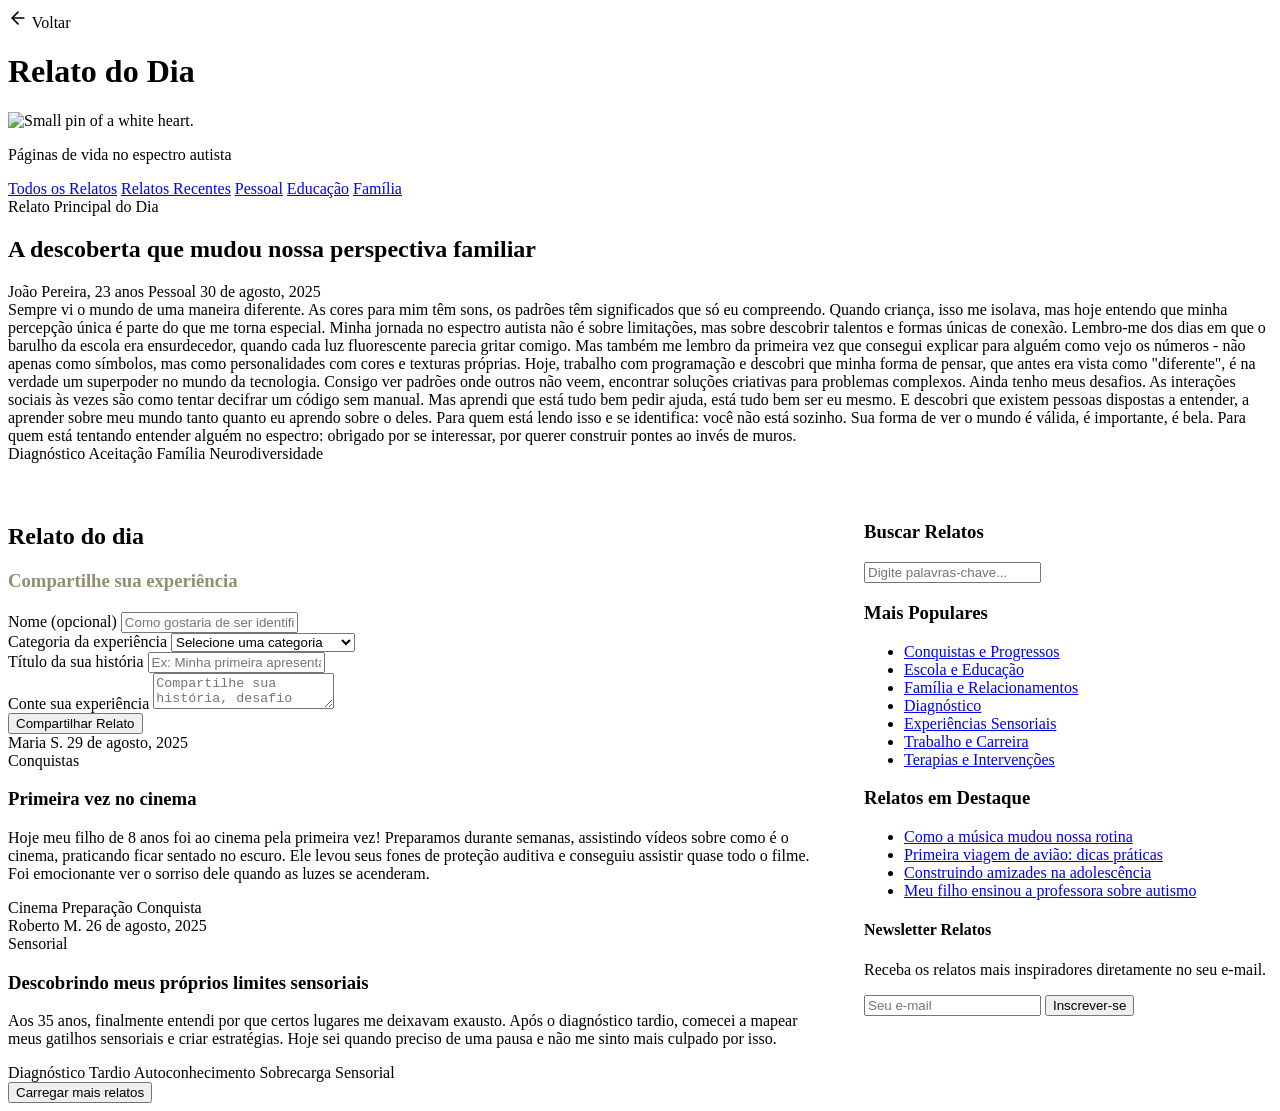
<file: demo/src/main/resources/templates/story.html>
<!DOCTYPE html>
<html lang="pt-BR" xmlns:th="http://www.thymeleaf.org">
<head>
    <meta charset="UTF-8">
    <meta name="viewport" content="width=device-width, initial-scale=1.0">
    <link rel="icon" th:href="@{/imgs/logo.svg}" type="image/svg+xml">
    <title>Relato do Dia</title>
    <link rel="stylesheet" th:href="@{/css/story.css}">
</head>

<body>
<a th:href="@{/responsible/portal}" class="btn-back">
    <svg xmlns="http://www.w3.org/2000/svg" width="20" height="20" viewBox="0 0 24 24" fill="none" stroke="currentColor" stroke-width="2" stroke-linecap="round" stroke-linejoin="round">
        <line x1="19" y1="12" x2="5" y2="12"></line>
        <polyline points="12 19 5 12 12 5"></polyline>
    </svg>
    <span>Voltar</span>
</a>

    <div class="container">
        <div class="white-heart"></div>
        
        <header class="header">
            <h1>Relato do Dia</h1>
            <img th:src="@{/imgs/white-heart.webp}" class="white-heart" alt="Small pin of a white heart.">
            <p class="subtitle">Páginas de vida no espectro autista</p>
            <nav class="nav-menu">
                <a href="#" class="nav-item active">Todos os Relatos</a>
                <a href="#" class="nav-item">Relatos Recentes</a>
                <a href="#" class="nav-item">Pessoal</a>
                <a href="#" class="nav-item">Educação</a>
                <a href="#" class="nav-item">Família</a>
            </nav>
        </header>

        <!-- Relato Principal do Dia -->
            <section class="featured-story-internal">
                <span class="featured-badge">Relato Principal do Dia</span>
                <h2 class="featured-story-title">A descoberta que mudou nossa perspectiva familiar</h2>
                <div class="featured-story-meta">
                    <span class="featured-story-author">João Pereira, 23 anos</span>
                    <span class="featured-story-category">Pessoal</span>
                    <span>30 de agosto, 2025</span>
                </div>
                <div class="featured-story-content">
                    Sempre vi o mundo de uma maneira diferente. As cores para mim têm sons, os padrões têm
                    significados que só eu compreendo. Quando criança, isso me isolava, mas hoje entendo que
                minha percepção única é parte do que me torna especial. Minha jornada no espectro autista não
                é sobre limitações, mas sobre descobrir talentos e formas únicas de conexão.
                Lembro-me dos dias em que o barulho da escola era ensurdecedor, quando cada luz
                fluorescente parecia gritar comigo. Mas também me lembro da primeira vez que consegui
                explicar para alguém como vejo os números - não apenas como símbolos, mas como
                personalidades com cores e texturas próprias.
                Hoje, trabalho com programação e descobri que minha forma de pensar, que antes era vista
                como "diferente", é na verdade um superpoder no mundo da tecnologia. Consigo ver padrões
                onde outros não veem, encontrar soluções criativas para problemas complexos.
                Ainda tenho meus desafios. As interações sociais às vezes são como tentar decifrar um
                código sem manual. Mas aprendi que está tudo bem pedir ajuda, está tudo bem ser eu mesmo. E
                descobri que existem pessoas dispostas a entender, a aprender sobre meu mundo tanto quanto
                eu aprendo sobre o deles.
                Para quem está lendo isso e se identifica: você não está sozinho. Sua forma de ver o mundo
                é válida, é importante, é bela. Para quem está tentando entender alguém no espectro: obrigado
                por se interessar, por querer construir pontes ao invés de muros.
                </div>
                <div class="featured-story-tags">
                    <span class="featured-tag">Diagnóstico</span>
                    <span class="featured-tag">Aceitação</span>
                    <span class="featured-tag">Família</span>
                    <span class="featured-tag">Neurodiversidade</span>
                </div>
            </section>

     <div style="display: grid; grid-template-columns: 2fr 1fr; gap: 40px; margin-top: 40px;">
                <div>
                    <h2 class="section-title">Relato do dia</h2>
                    
                    <!-- Formulário para compartilhar história -->
                    <div class="share-story-form">
                        <h3 style="color: #909071; margin-bottom: 20px;">Compartilhe sua experiência</h3>
                        <form id="storyForm">
                            <div class="form-group">
                                <label class="form-label" for="authorName">Nome (opcional)</label>
                                <input type="text" id="authorName" class="form-input" placeholder="Como gostaria de ser identificado?">
                            </div>
                            
                            <div class="form-group">
                                <label class="form-label" for="storyCategory">Categoria da experiência</label>
                                <select id="storyCategory" class="form-select">
                                    <option value="">Selecione uma categoria</option>
                                    <option value="diagnostico">Diagnóstico</option>
                                    <option value="escola">Escola e Educação</option>
                                    <option value="familia">Família e Relacionamentos</option>
                                    <option value="trabalho">Trabalho e Carreira</option>
                                    <option value="terapias">Terapias e Intervenções</option>
                                    <option value="conquistas">Conquistas e Progressos</option>
                                    <option value="desafios">Desafios do Dia a Dia</option>
                                    <option value="sensorial">Experiências Sensoriais</option>
                                    <option value="social">Interações Sociais</option>
                                    <option value="outros">Outros</option>
                                </select>
                            </div>
                            
                            <div class="form-group">
                                <label class="form-label" for="storyTitle">Título da sua história</label>
                                <input type="text" id="storyTitle" class="form-input" placeholder="Ex: Minha primeira apresentação na escola">
                            </div>
                            
                            <div class="form-group">
                                <label class="form-label" for="storyContent">Conte sua experiência</label>
                                <textarea id="storyContent" class="form-textarea" placeholder="Compartilhe sua história, desafio superado, momento especial ou experiência que possa inspirar ou ajudar outros..."></textarea>
                            </div>
                            
                            <button type="submit" class="submit-btn">Compartilhar Relato</button>
                        </form>
                    </div>

                    <!-- Histórias compartilhadas -->
                    <div id="storiesContainer">
                        <div class="story-card">
                            <div class="story-header">
                                <span class="story-author">Maria S.</span>
                                <span class="story-date">29 de agosto, 2025</span>
                            </div>
                            <span class="story-category">Conquistas</span>
                            <h3 class="story-title">Primeira vez no cinema</h3>
                            <p class="story-content">
                                Hoje meu filho de 8 anos foi ao cinema pela primeira vez! Preparamos durante semanas, assistindo vídeos sobre como é o cinema, praticando ficar sentado no escuro. Ele levou seus fones de proteção auditiva e conseguiu assistir quase todo o filme. Foi emocionante ver o sorriso dele quando as luzes se acenderam.
                            </p>
                            <div class="story-tags">
                                <span class="story-tag">Cinema</span>
                                <span class="story-tag">Preparação</span>
                                <span class="story-tag">Conquista</span>
                            </div>
                        </div>

                        <div class="story-card">
                            <div class="story-header">
                                <span class="story-author">Roberto M.</span>
                                <span class="story-date">26 de agosto, 2025</span>
                            </div>
                            <span class="story-category">Sensorial</span>
                            <h3 class="story-title">Descobrindo meus próprios limites sensoriais</h3>
                            <p class="story-content">
                                Aos 35 anos, finalmente entendi por que certos lugares me deixavam exausto. Após o diagnóstico tardio, comecei a mapear meus gatilhos sensoriais e criar estratégias. Hoje sei quando preciso de uma pausa e não me sinto mais culpado por isso.
                            </p>
                            <div class="story-tags">
                                <span class="story-tag">Diagnóstico Tardio</span>
                                <span class="story-tag">Autoconhecimento</span>
                                <span class="story-tag">Sobrecarga Sensorial</span>
                            </div>
                        </div>
                    </div>

                    <button class="load-more-btn" onclick="loadMoreStories()">Carregar mais relatos</button>
                </div>

                <aside class="sidebar">
                <div class="search-box">
                    <h3 class="sidebar-title">Buscar Relatos</h3>
                    <input type="text" class="search-input" placeholder="Digite palavras-chave...">
                </div>
                
                <div class="sidebar-section">
                    <h3 class="sidebar-title">Mais Populares</h3>
                    <ul class="recent-articles">
                        <li><a href="#">Conquistas e Progressos</a></li>
                        <li><a href="#">Escola e Educação</a></li>
                        <li><a href="#">Família e Relacionamentos</a></li>
                        <li><a href="#">Diagnóstico</a></li>
                        <li><a href="#">Experiências Sensoriais</a></li>
                        <li><a href="#">Trabalho e Carreira</a></li>
                        <li><a href="#">Terapias e Intervenções</a></li>
                    </ul>
                </div>
                
                <div class="sidebar-section">
                    <h3 class="sidebar-title">Relatos em Destaque</h3>
                    <ul class="categories">
                        <li><a href="#">Como a música mudou nossa rotina</a></li>
                        <li><a href="#">Primeira viagem de avião: dicas práticas</a></li>
                        <li><a href="#">Construindo amizades na adolescência</a></li>
                        <li><a href="#">Meu filho ensinou a professora sobre autismo</a></li>
                    </ul>
                </div>
                
                <div class="sidebar-section">
                    <div class="newsletter-box">
                        <h4 class="newsletter-title">Newsletter Relatos</h4>
                        <p class="newsletter-text">Receba os relatos mais inspiradores diretamente no seu e-mail.</p>
                        <input type="email" class="newsletter-input" placeholder="Seu e-mail">
                        <button class="newsletter-btn">Inscrever-se</button>
                    </div>
                </div>
            </aside>
            </div>   
            </main>
        </div>    
            
        </div>
    </div>
    </div>
</div>    

    <script th:src="@{/js/story.js}"></script>
</body>
</html>
</file>
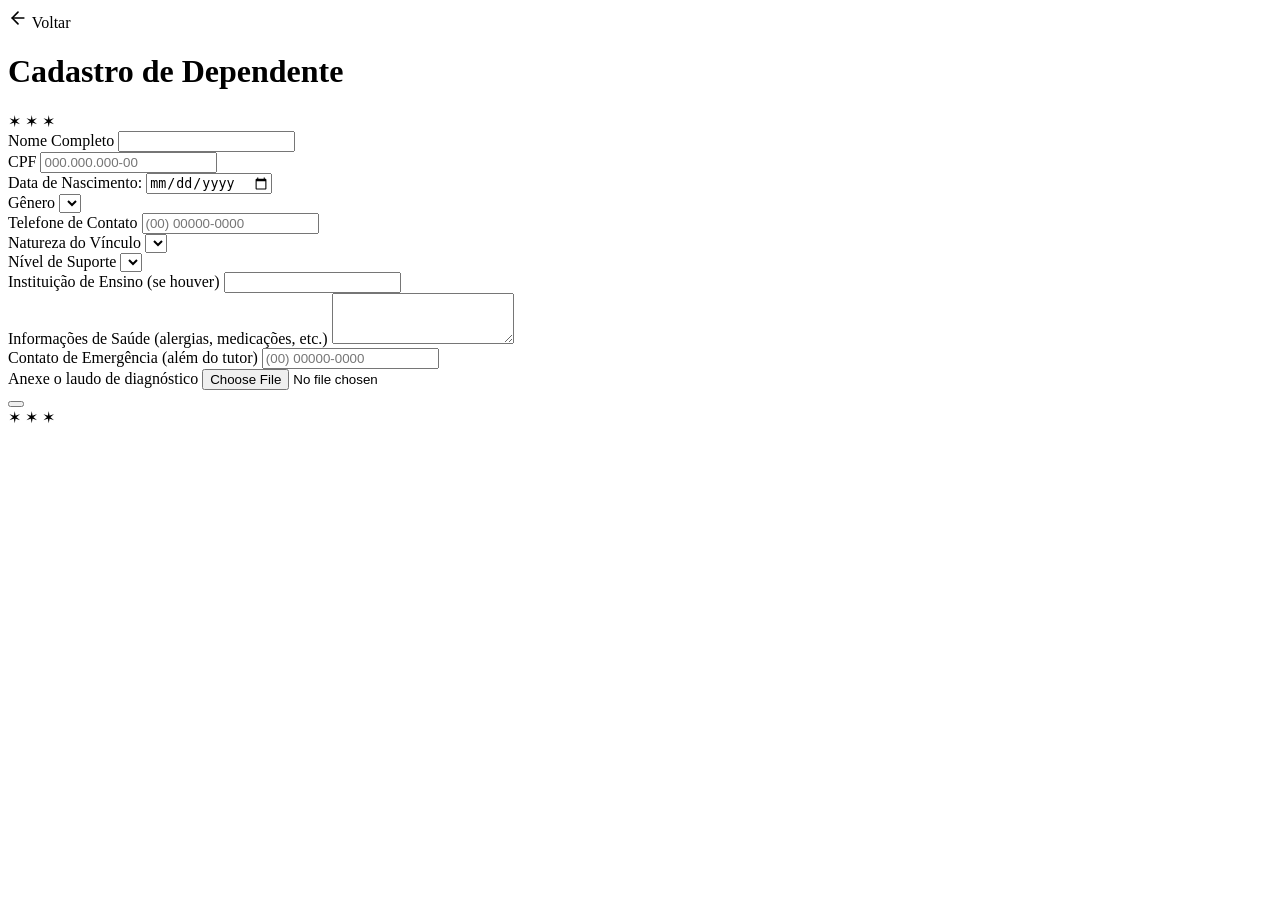
<file: demo/src/main/resources/templates/tea-cad.html>
<!DOCTYPE html>
<html lang="pt-br" xmlns:th="http://www.thymeleaf.org">
<head>
    <meta charset="UTF-8">
    <meta name="viewport" content="width=device-width, initial-scale=1.0">
    <link rel="icon" th:href="@{/imgs/logo.svg}" type="image/svg+xml">
    <link href="https://fonts.googleapis.com/css2?family=Playfair+Display:wght@400;700&family=Crimson+Pro:wght@400;600;700&display=swap" rel="stylesheet">
    <title>TEAcup - Cadastro</title>
    <link rel="stylesheet" th:href="@{/css/tea-cad.css}">

    <style>

    </style>
</head>
<body>
    <a th:href="@{/responsible/portal}" class="btn-back">
        <svg xmlns="http://www.w3.org/2000/svg" width="20" height="20" viewBox="0 0 24 24" fill="none" stroke="currentColor" stroke-width="2" stroke-linecap="round" stroke-linejoin="round">
            <line x1="19" y1="12" x2="5" y2="12"></line>
            <polyline points="12 19 5 12 12 5"></polyline>
        </svg>
        <span>Voltar</span>
    </a>

    <div class="container decorative-corners">
        <h1>Cadastro de Dependente</h1>
        
        <div class="stars">✶ ✶ ✶</div>
        
        <div class="vintage-pattern"></div>
        
        <form id="registrationForm"
              th:action="@{${dependent.id} != null ? '/dependent/update' : '/dependent/new-dependent'}"
              th:object="${dependent}"
              method="post">

            <input type="number" th:field="*{id}" hidden="hidden">

            <div class="form-group">
                <label for="nome">Nome Completo</label>
                <input type="text" id="nome" name="fullName" th:field="*{fullName}" required>
            </div>
            
            <div class="col-2">
                <div class="form-group">
                    <label for="cpf">CPF</label>
                    <input type="text" id="cpf" name="cpf" placeholder="000.000.000-00"
                           th:field="*{cpf}"
                           th:readonly="${dependent.id != null}" required>
                </div>

                <div class="form-group">
                    <label for="dataNascimento">Data de Nascimento:</label>
                    <input type="date" id="dataNascimento"
                           th:field="*{birthDate}" required>
                </div>

                 <div class="form-group">
                            <label for="genero">Gênero</label>
                            <select id="genero" class="form-control" name="gender"
                                    th:field="*{gender}" required>

                                <option th:each="gender : ${genders}"
                                        th:value="${gender}"
                                        th:text="${gender.gender}"></option>

                            </select>
                        </div>

            </div>
            
            <div class="col-2">
                
                <div class="form-group">
                    <label for="telefone">Telefone de Contato</label>
                    <input type="tel" id="telefone" name="contactNumber" placeholder="(00) 00000-0000"
                           th:field="*{contactNumber}">
                </div>
            </div>

                <div class="col-3">
                    <div class="form-group">
                            <label for="parentesco">Natureza do Vínculo</label>
                            <select id="parentesco" class="form-control" name="bondNature"
                                    th:field="*{bondNature}" required>

                                <option th:each="bond : ${bonds}"
                                        th:value="${bond}"
                                        th:text="${bond.bond}"></option>
                            </select>
                        </div>

                        <div class="form-group">
                            <label for="nivelSuporte">Nível de Suporte</label>
                            <select id="nivelSuporte" class="form-control" name="supportLevels"
                                    th:field="*{supportLevels}" required>

                                <option th:each="suportLevel : ${suportLevels}"
                                        th:value="${suportLevel}"
                                        th:text="${suportLevel.suportLevels}"></option>
                            </select>
                        </div>
                </div>  
                        
                        <div class="form-group">
                            <label for="escola">Instituição de Ensino (se houver)</label>
                            <input type="text" id="escola" class="form-control" name="educationInstitute"
                                    th:field="*{educationInstitute}">
                        </div>
                 
                    
                    <div class="form-group">
                        <label for="info-saude">Informações de Saúde (alergias, medicações, etc.)</label>
                        <textarea id="info-saude" class="form-control" name="healthInfo" rows="3"
                                  th:field="*{healthInfo}"></textarea>
                    </div>
                
                <div class="col-4">    
                    <div class="form-group">
                        <label for="contato-emergencia">Contato de Emergência (além do tutor)</label>
                        <input type="text" id="contato-emergencia" name="emergencyContact" class="form-control"
                               th:field="*{emergencyContact}" placeholder="(00) 00000-0000">
                    </div> 

                    <div class="form-group">
                        <label for="laudo-doc">Anexe o laudo de diagnóstico</label>
                        <input type="file" id="laudo-doc" class="form-control" name="diagnostic">
                    </div>
                </div>                      
            
            <div class="vintage-pattern"></div>

            <button type="submit" class="btn"
                    th:text="${dependent.id} != null ? 'Atualizar' : 'Cadastrar'"></button>
        </form>
        
        <div class="stars">✶ ✶ ✶</div>
    </div>

    <script th:src="@{/js/tea-cad.js}"></script>
</body>
</html>
</file>
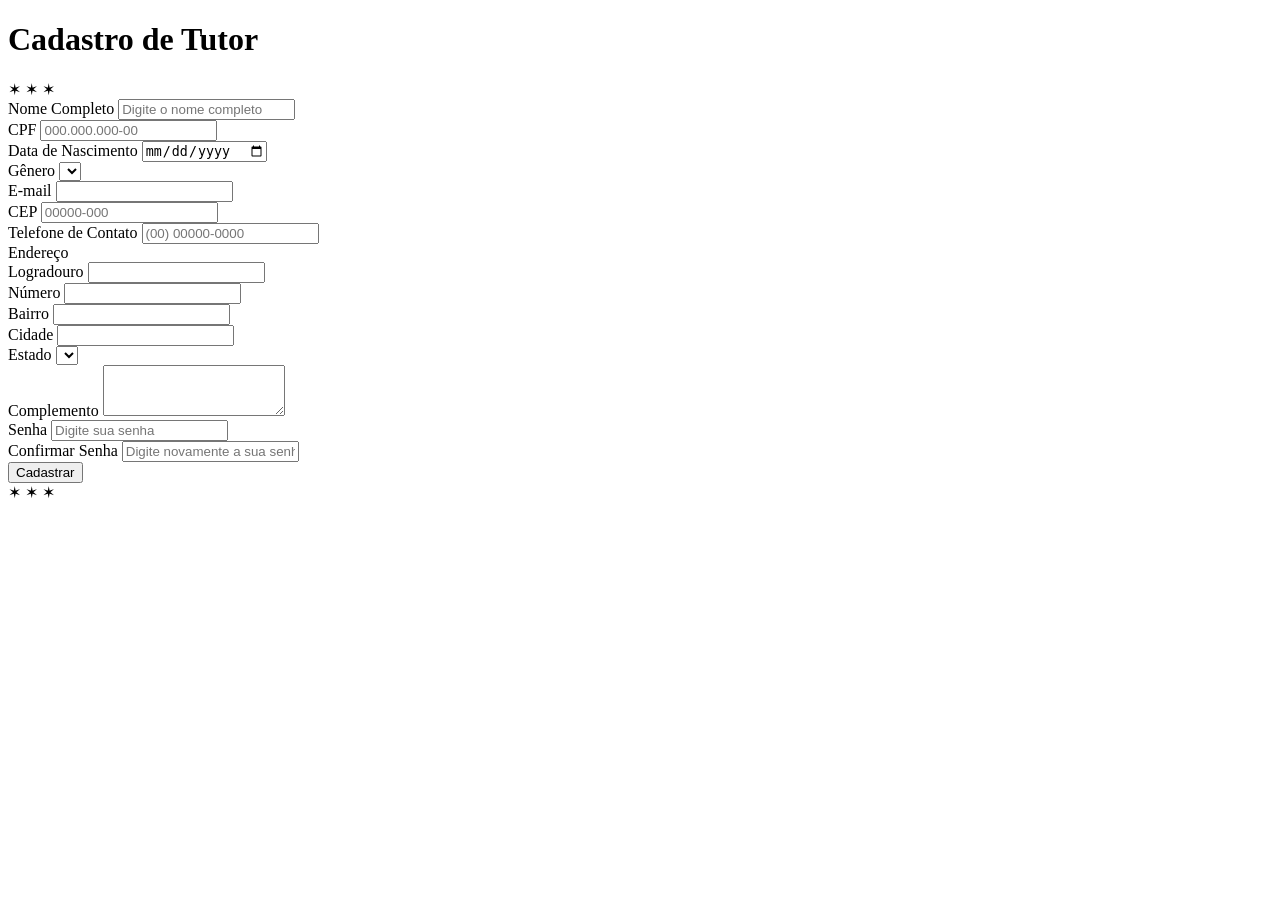
<file: demo/src/main/resources/templates/tutor-cad.html>
<!DOCTYPE html>
<html lang="pt-br" xmlns:th="http://www.thymeleaf.org">
<head>
    <meta charset="UTF-8">
    <meta name="viewport" content="width=device-width, initial-scale=1.0">
    <link rel="icon" th:href="@{/imgs/logo.svg}" type="image/svg+xml">
    <link href="https://fonts.googleapis.com/css2?family=Playfair+Display:wght@400;700&family=Crimson+Pro:wght@400;600;700&display=swap" rel="stylesheet">
    <title>TEAcup - Cadastro</title>
    <link rel="stylesheet" th:href="@{/css/tutor-cad.css}">
</head>
<body>      
    <div class="container decorative-corners">
        <h1>Cadastro de Tutor</h1>
        
        <div class="stars">✶ ✶ ✶</div>
        
        <div class="vintage-pattern"></div>
        
            <form id="registrationForm" th:action="@{/responsible/new}"
                  th:object="${responsibleDto}" method="POST">

            <div class="form-group">
                <label for="nome">Nome Completo</label>
                <input type="text" id="nome" th:field="*{fullName}" placeholder="Digite o nome completo">
                <span th:if="${#fields.hasErrors('fullName')}" th:errors="*{fullName}" class="text-danger"></span>
            </div>
            
            <div class="col-2">
                <div class="form-group">
                    <label for="cpf">CPF</label>
                    <input type="text" id="cpf" th:field="*{cpf}" placeholder="000.000.000-00" required>
                    <span th:if="${#fields.hasErrors('cpf')}" th:errors="*{cpf}" class="text-danger"></span>
                </div>

                <div class="form-group">
                    <label for="data_nascimento">Data de Nascimento</label>
                    <input type="date" id="data_nascimento" th:field="*{birthDate}" required>
                    <span th:if="${#fields.hasErrors('birthDate')}" th:errors="*{birthDate}" class="text-danger"></span>
                </div>

                <div class="form-group">
                            <label for="genero">Gênero</label>
                            <select id="genero" class="form-control" th:field="*{gender}" required></select>
                    <span th:if="${#fields.hasErrors('gender')}" th:errors="*{gender}" class="text-danger"></span>
                </div>
            </div>
            
            <div class="form-group">
                <label for="email">E-mail</label>
                <input type="email" id="email" th:field="*{email}" required>
                <span th:if="${#fields.hasErrors('email')}" th:errors="*{email}" class="text-danger"></span>
            </div>
            
            <div class="col-2">
                <div class="form-group">
                    <label for="cep">CEP</label>
                    <input type="text" id="cep" th:field="*{cep}" placeholder="00000-000" required>
                    <span th:if="${#fields.hasErrors('cep')}" th:errors="*{cep}" class="text-danger"></span>
                </div>
                
                <div class="form-group">
                    <label for="telefone">Telefone de Contato</label>
                    <input type="tel" id="telefone" th:field="*{contactNumber}" placeholder="(00) 00000-0000"
                           required>
                    <span th:if="${#fields.hasErrors('contactNumber')}" th:errors="*{contactNumber}" class="text-danger"></span>
                </div>
            </div>

            <div class="form-group">
                <div class="endereco-container">
                    <div class="endereco-titulo">Endereço</div>
                    
                    <div class="endereco-grupo endereco-full-width">
                        <label for="endereco">Logradouro</label>
                        <input type="text" id="endereco" th:field="*{publicPlace}" required>
                        <span th:if="${#fields.hasErrors('publicPlace')}" th:errors="*{publicPlace}" class="text-danger"></span>
                    </div>
                    
                    <div class="endereco-grupo numero">
                        <label for="numero">Número</label>
                        <input type="text" id="numero" name="houseNumber">
                    </div>
                    
                    <div class="endereco-grupo">
                        <label for="bairro">Bairro</label>
                        <input type="text" id="bairro" name="neighbourhood">
                        <span th:if="${#fields.hasErrors('neighbourhood')}" th:errors="*{neighbourhood}" class="text-danger"></span>
                    </div>
                    
                    <div class="endereco-grupo">
                        <label for="cidade">Cidade</label>
                        <input type="text" id="cidade" th:field="*{city}">
                        <span th:if="${#fields.hasErrors('city')}" th:errors="*{city}" class="text-danger"></span>
                    </div>
                    
                        <div class="endereco-grupo">
                            <label for="estado">Estado</label>
                            <select id="estado" th:field="*{state}"></select>
                            <span th:if="${#fields.hasErrors('state')}" th:errors="*{state}" class="text-danger"></span>
                        </div>
                        
                        <div class="endereco-grupo endereco-full-width">
                            <label for="info-complemento">Complemento</label>
                            <textarea id="info-complemento" class="form-control" name="complement" rows="3"></textarea>
                        </div>
                </div>
            </div>

            
            <div class="col-3">   
                <div class="form-group">
                    <label for="senha">Senha</label>
                    <input type="password" id="senha" name="password" placeholder="Digite sua senha">
                </div>
                
                <div class="form-group">
                    <label for="confirmar_senha">Confirmar Senha</label>
                    <input type="password" id="confirmar_senha" name="confirmar_senha" placeholder="Digite novamente a sua senha">
                </div>
            </div>    
            <div class="vintage-pattern"></div>
            <button type="submit" class="btn">Cadastrar</button>
        </form>
        <div class="stars">✶ ✶ ✶</div>
        
    </div>

    <script th:src="@{/js/tutor-cad.js}"></script>

</body>
</html>
</file>
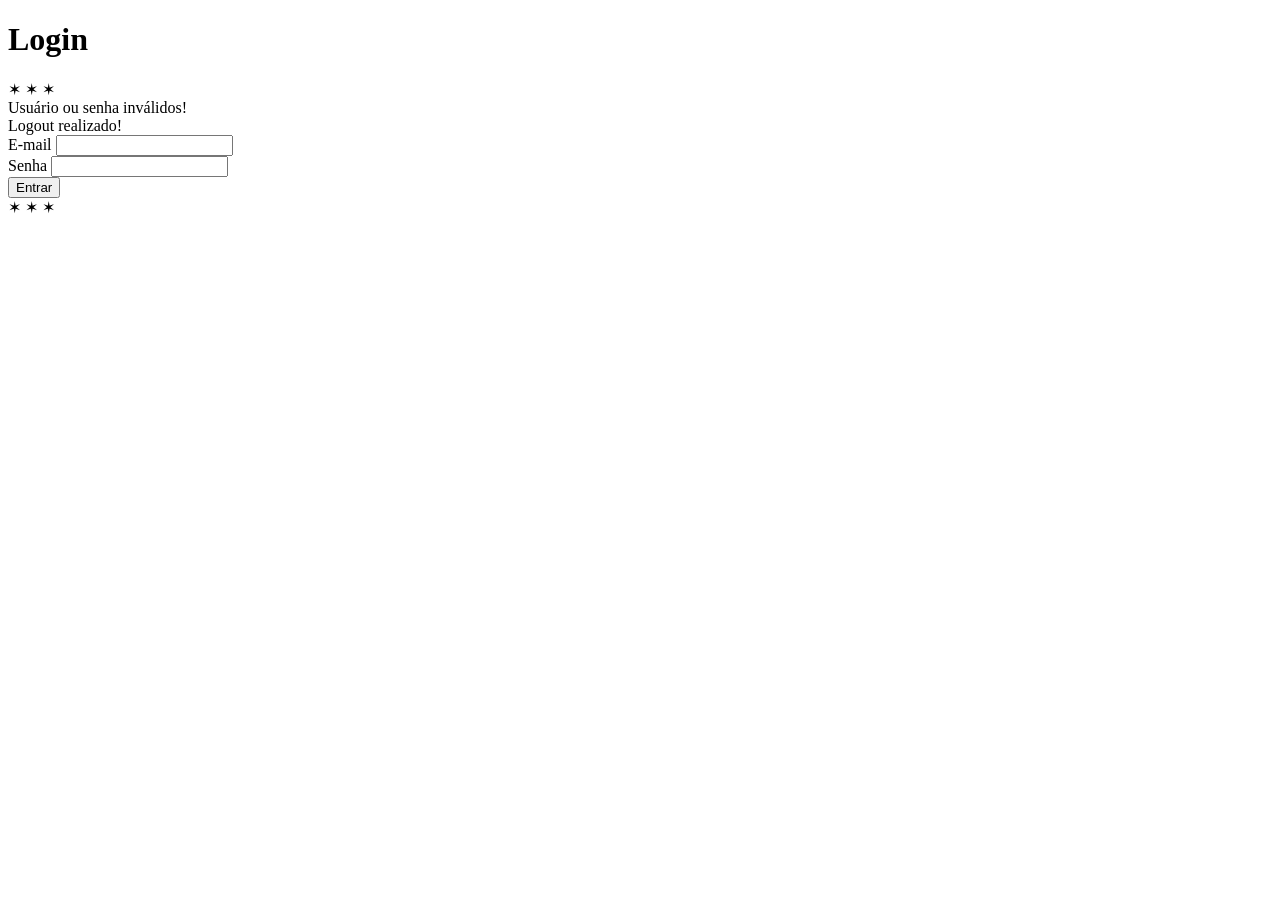
<file: demo/src/main/resources/templates/tutor-login.html>
<!DOCTYPE html>
<html lang="pt-br" xmlns:th="http://www.thymeleaf.org">
<head>
    <meta charset="UTF-8">
    <meta name="viewport" content="width=device-width, initial-scale=1.0">
    <link rel="icon" th:href="@{/imgs/logo.svg}" type="image/svg+xml">
    <link href="https://fonts.googleapis.com/css2?family=Playfair+Display:wght@400;700&family=Crimson+Pro:wght@400;600;700&display=swap" rel="stylesheet">
    <title>TEAcup - Login</title>
    <link rel="stylesheet" th:href="@{/css/tutor-cad.css}">
</head>
<body>      
    <div class="container decorative-corners">
        <h1>Login</h1>
        
        <div class="stars">✶ ✶ ✶</div>

        <div th:if="${param.error}">Usuário ou senha inválidos!</div>
        <div th:if="${param.logout}">Logout realizado!</div>

        <form id="loginform" th:action="@{/responsible/login}" method="POST">

            <div class="vintage-pattern"></div>
            
                <div class="form-group">
                    <label for="email">E-mail</label>
                    <input type="email" id="email" name="username" required>
                </div>
                
                <div class="form-group">
                    <label for="senha">Senha</label>
                    <input type="password" id="senha" name="password" required>
                </div>
                
                <div class="vintage-pattern"></div>
                
                <button type="submit" class="btn">Entrar</button>
        </form>
        
        <div class="stars">✶ ✶ ✶</div>


        <script th:src="@{/js/tutor-login.js}"></script>

    </div>    
</body>
</html>
</file>
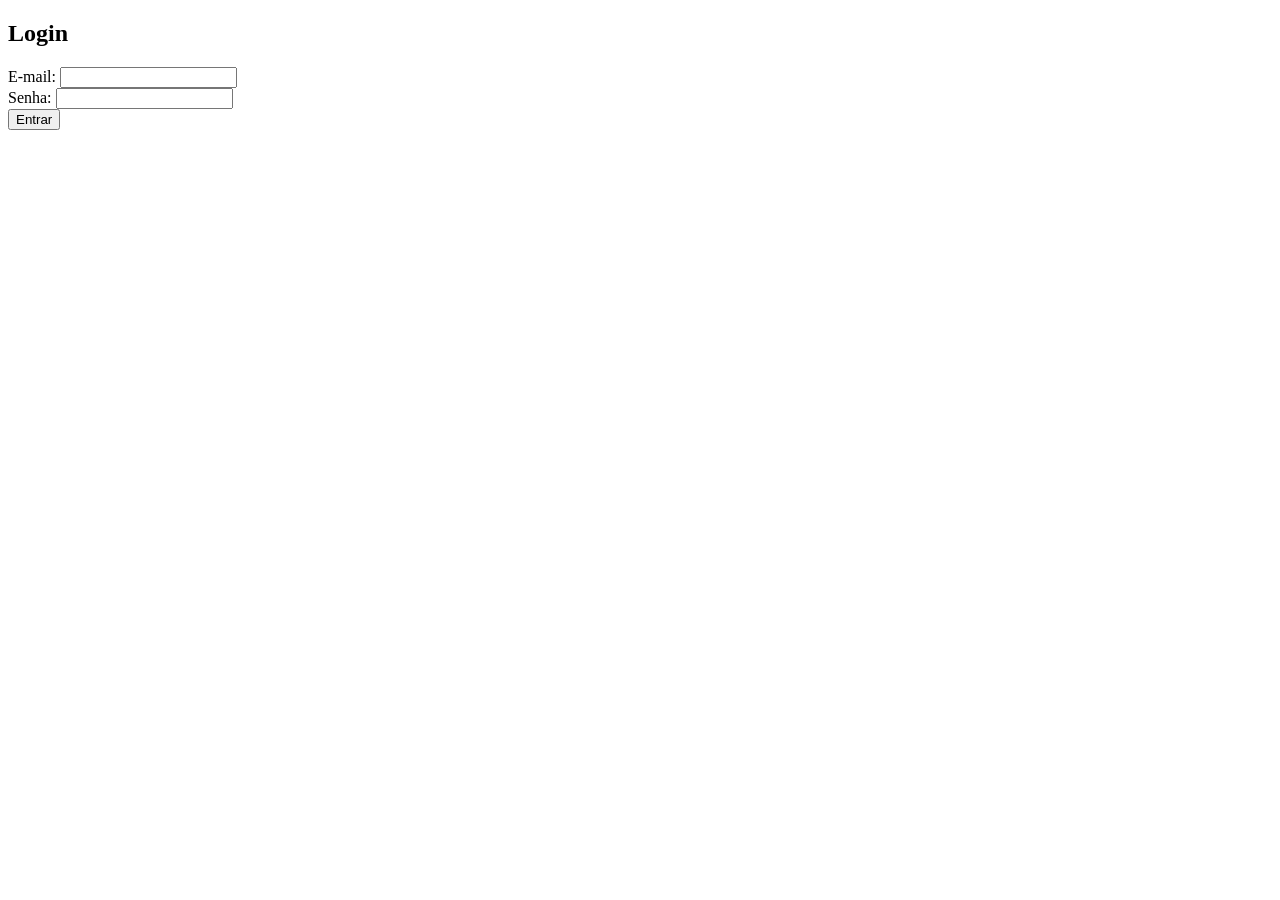
<file: tea/src/main/resources/templates/login.html>
<!DOCTYPE html>
<html xmlns:th="http://www.thymeleaf.org">
<head>
    <meta charset="UTF-8">
    <title>Login</title>
</head>
<body>
<h2>Login</h2>

<form action="/login" method="post">
    <div>
        <label for="email">E-mail:</label>
        <input type="email" id="email" name="email" required />
    </div>
    <div>
        <label for="password">Senha:</label>
        <input type="password" id="password" name="password" required />
    </div>
    <div>
        <button type="submit">Entrar</button>
    </div>
</form>
</file>
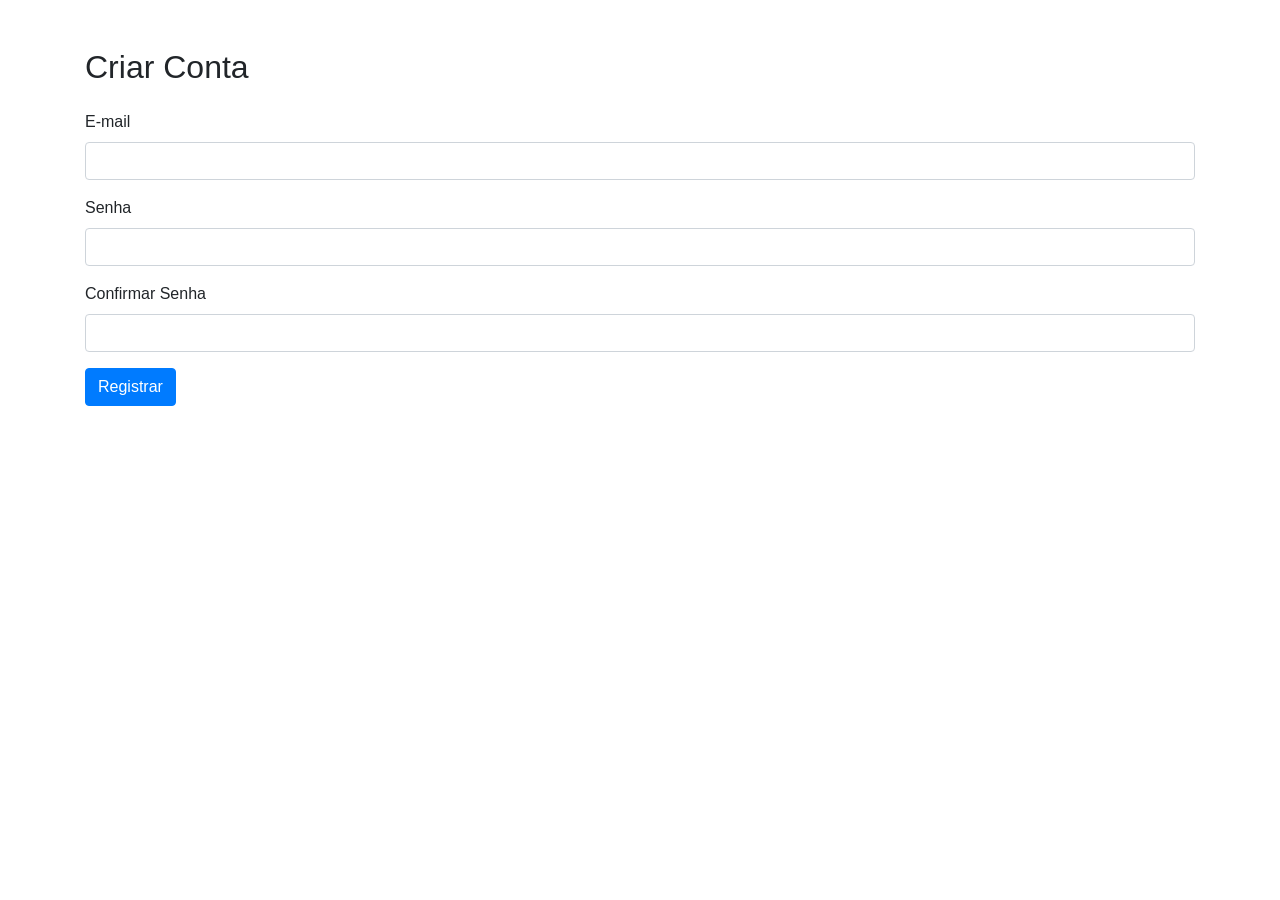
<file: tea/src/main/resources/templates/register_account.html>
<!DOCTYPE html>
<html lang="pt-br">
<html xmlns:th="http://www.thymeleaf.org">
<head>
    <meta charset="UTF-8">
    <title>Formulário de Registro</title>
    <!-- Bootstrap CSS -->
    <link rel="stylesheet" href="https://stackpath.bootstrapcdn.com/bootstrap/4.5.2/css/bootstrap.min.css">
</head>
<body>
<div class="container mt-5">
    <h2 class="mb-4">Criar Conta</h2>
    <form action="/save-account" method="post" id="registerForm">
        <div class="form-group">
            <label for="email">E-mail</label>
            <input type="email" class="form-control" id="email" name="email" required>
        </div>
        <div class="form-group">
            <label for="password">Senha</label>
            <input type="password" class="form-control" id="password" name="password" required>
        </div>
        <div class="form-group">
            <label for="confirmPassword">Confirmar Senha</label>
            <input type="password" class="form-control" id="confirmPassword" name="confirmPassword" required>
            <div class="invalid-feedback">
                As senhas não coincidem.
            </div>
        </div>
        <button type="submit" class="btn btn-primary">Registrar</button>
    </form>
</div>

<!-- jQuery e Bootstrap JS -->
<script src="https://code.jquery.com/jquery-3.5.1.slim.min.js"></script>
<script src="https://cdn.jsdelivr.net/npm/bootstrap@4.5.2/dist/js/bootstrap.bundle.min.js"></script>

<!-- Script de validação -->
<script>
    $(document).ready(function () {
      $('#registerForm').on('submit', function (e) {
        var password = $('#password').val();
        var confirmPassword = $('#confirmPassword').val();

        if (password !== confirmPassword) {
          e.preventDefault();
          $('#confirmPassword').addClass('is-invalid');
        } else {
          $('#confirmPassword').removeClass('is-invalid');
        }
      });
    });
</script>
</body>
</html>
</file>
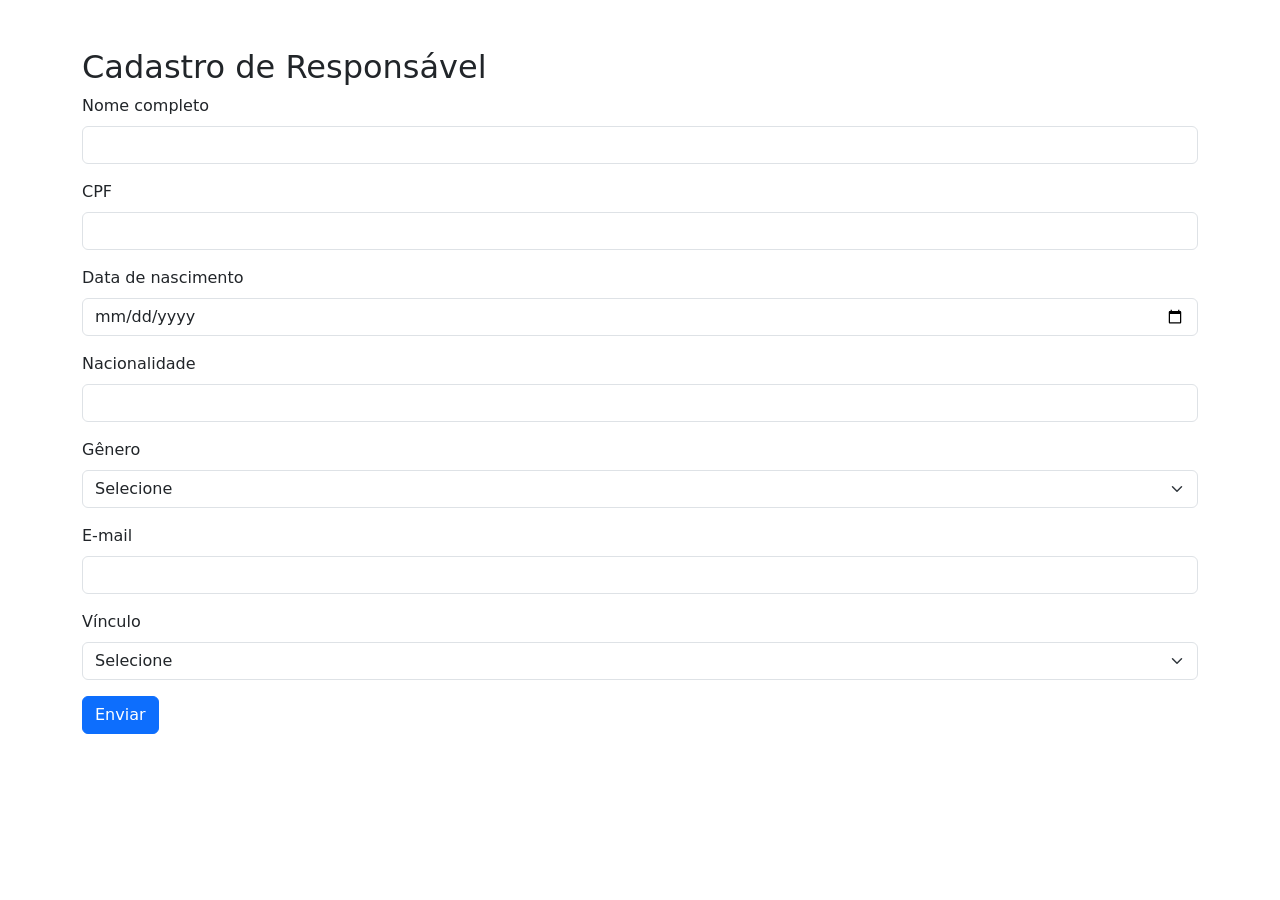
<file: tea/src/main/resources/templates/register_responsible.html>
<!DOCTYPE html>
<html lang="pt-br">
<head>
    <meta charset="UTF-8">
    <title>Cadastro de Responsável</title>
    <link rel="stylesheet" href="https://cdn.jsdelivr.net/npm/bootstrap@5.3.3/dist/css/bootstrap.min.css">
</head>
<body class="container mt-5">
<h2>Cadastro de Responsável</h2>
<form action="/responsible/save-responsible" method="post">

    <!-- Full Name -->
    <div class="mb-3">
        <label for="fullName" class="form-label">Nome completo</label>
        <input type="text" class="form-control" id="fullName" name="fullName" required>
    </div>

    <!-- CPF -->
    <div class="mb-3">
        <label for="cpf" class="form-label">CPF</label>
        <input type="text" class="form-control" id="cpf" name="cpf" required>
    </div>

    <!-- Date of Birth -->
    <div class="mb-3">
        <label for="dateBirth" class="form-label">Data de nascimento</label>
        <input type="date" class="form-control" id="dateBirth" name="dateBirth">
    </div>

    <!-- Nationality -->
    <div class="mb-3">
        <label for="nationality" class="form-label">Nacionalidade</label>
        <input type="text" class="form-control" id="nationality" name="nationality">
    </div>

    <!-- Gender -->
    <div class="mb-3">
        <label for="gender" class="form-label">Gênero</label>
        <select class="form-select" id="gender" name="gender">
            <option value="">Selecione</option>
            <option value="MALE">Masculino</option>
            <option value="FEMALE">Feminino</option>
        </select>
    </div>

    <!-- Email -->
    <div class="mb-3">
        <label for="email" class="form-label">E-mail</label>
        <input type="email" class="form-control" id="email" name="email">
    </div>

    <!-- Bond -->
    <div class="mb-3">
        <label for="bond" class="form-label">Vínculo</label>
        <select class="form-select" id="bond" name="bond">
            <option value="">Selecione</option>
            <option value="PAI">Pai</option>
            <option value="MAE">Mãe</option>
            <option value="RESPONSAVEL_LEGAL">Responsável Legal</option>
            <!-- Adicione os valores conforme o enum Bond -->
        </select>
    </div>

    <!-- Submit -->
    <button type="submit" class="btn btn-primary">Enviar</button>
</form>
</body>
</html>
</file>
